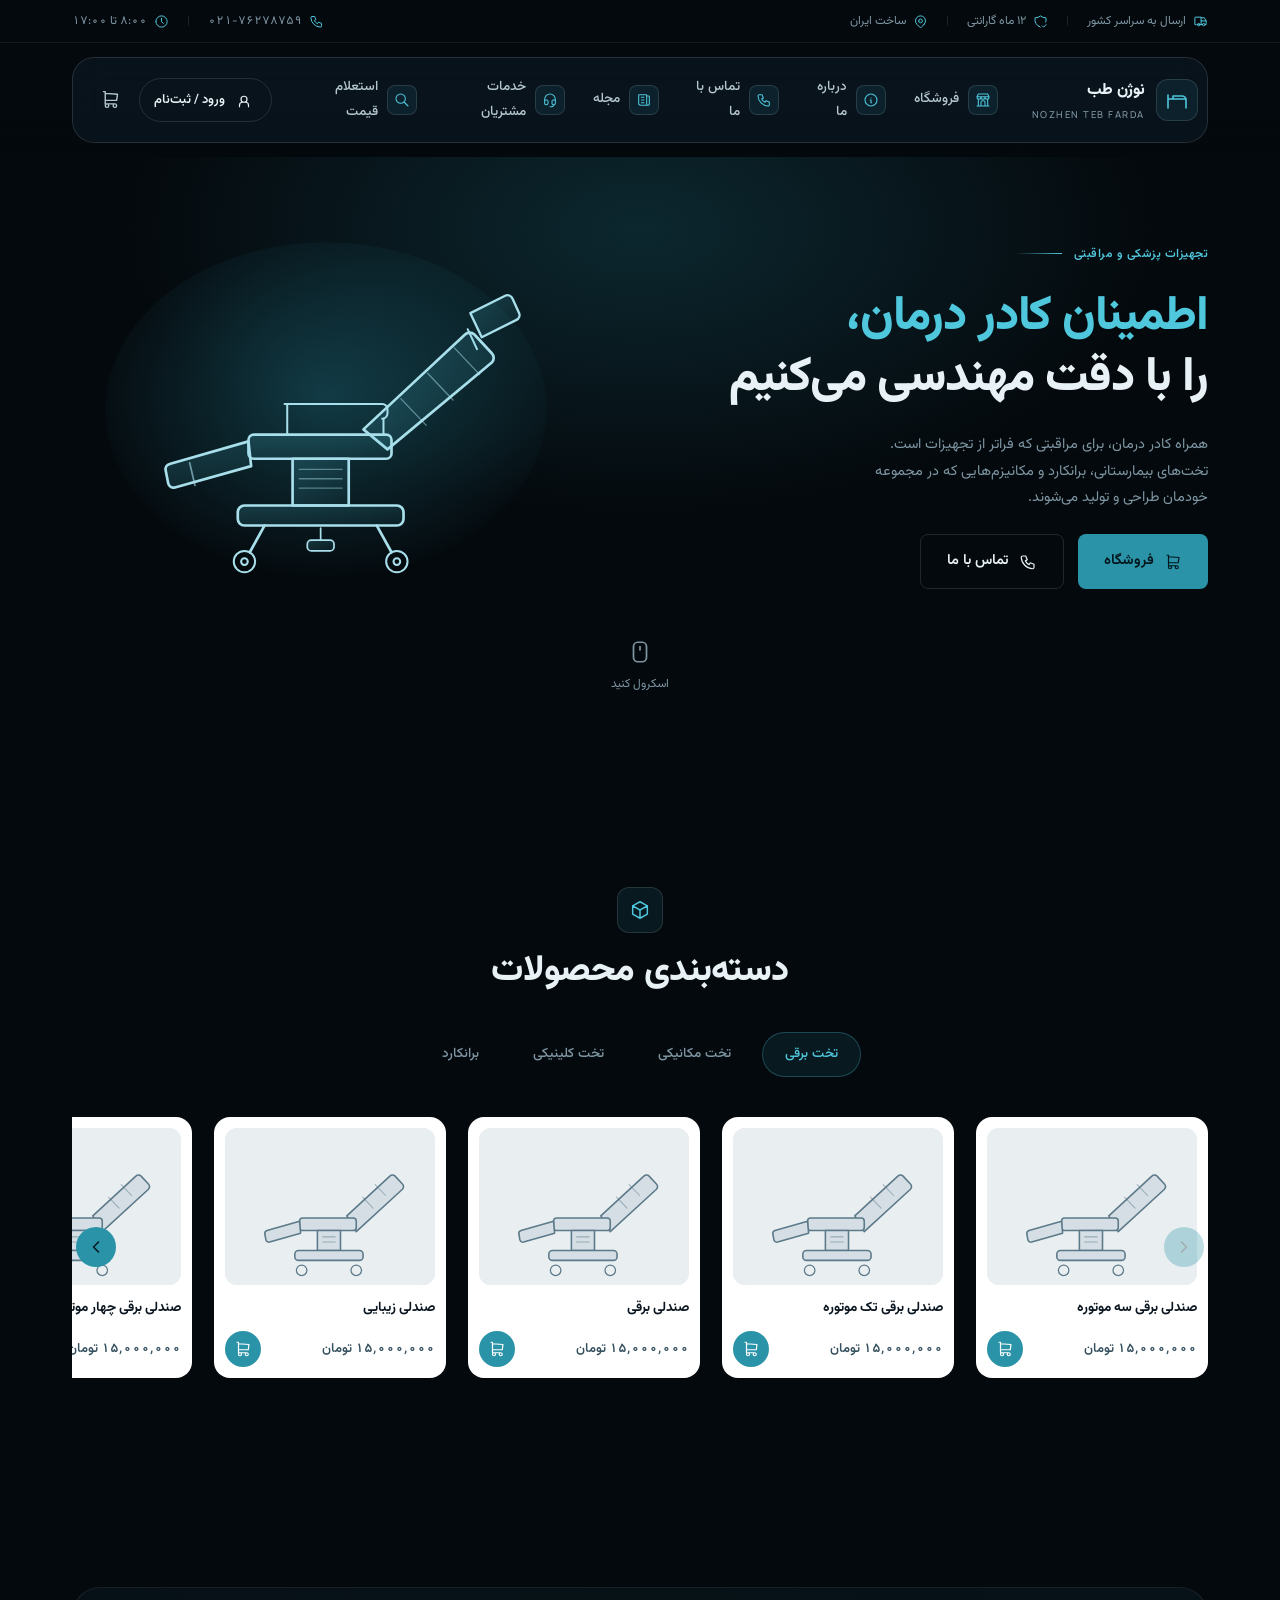
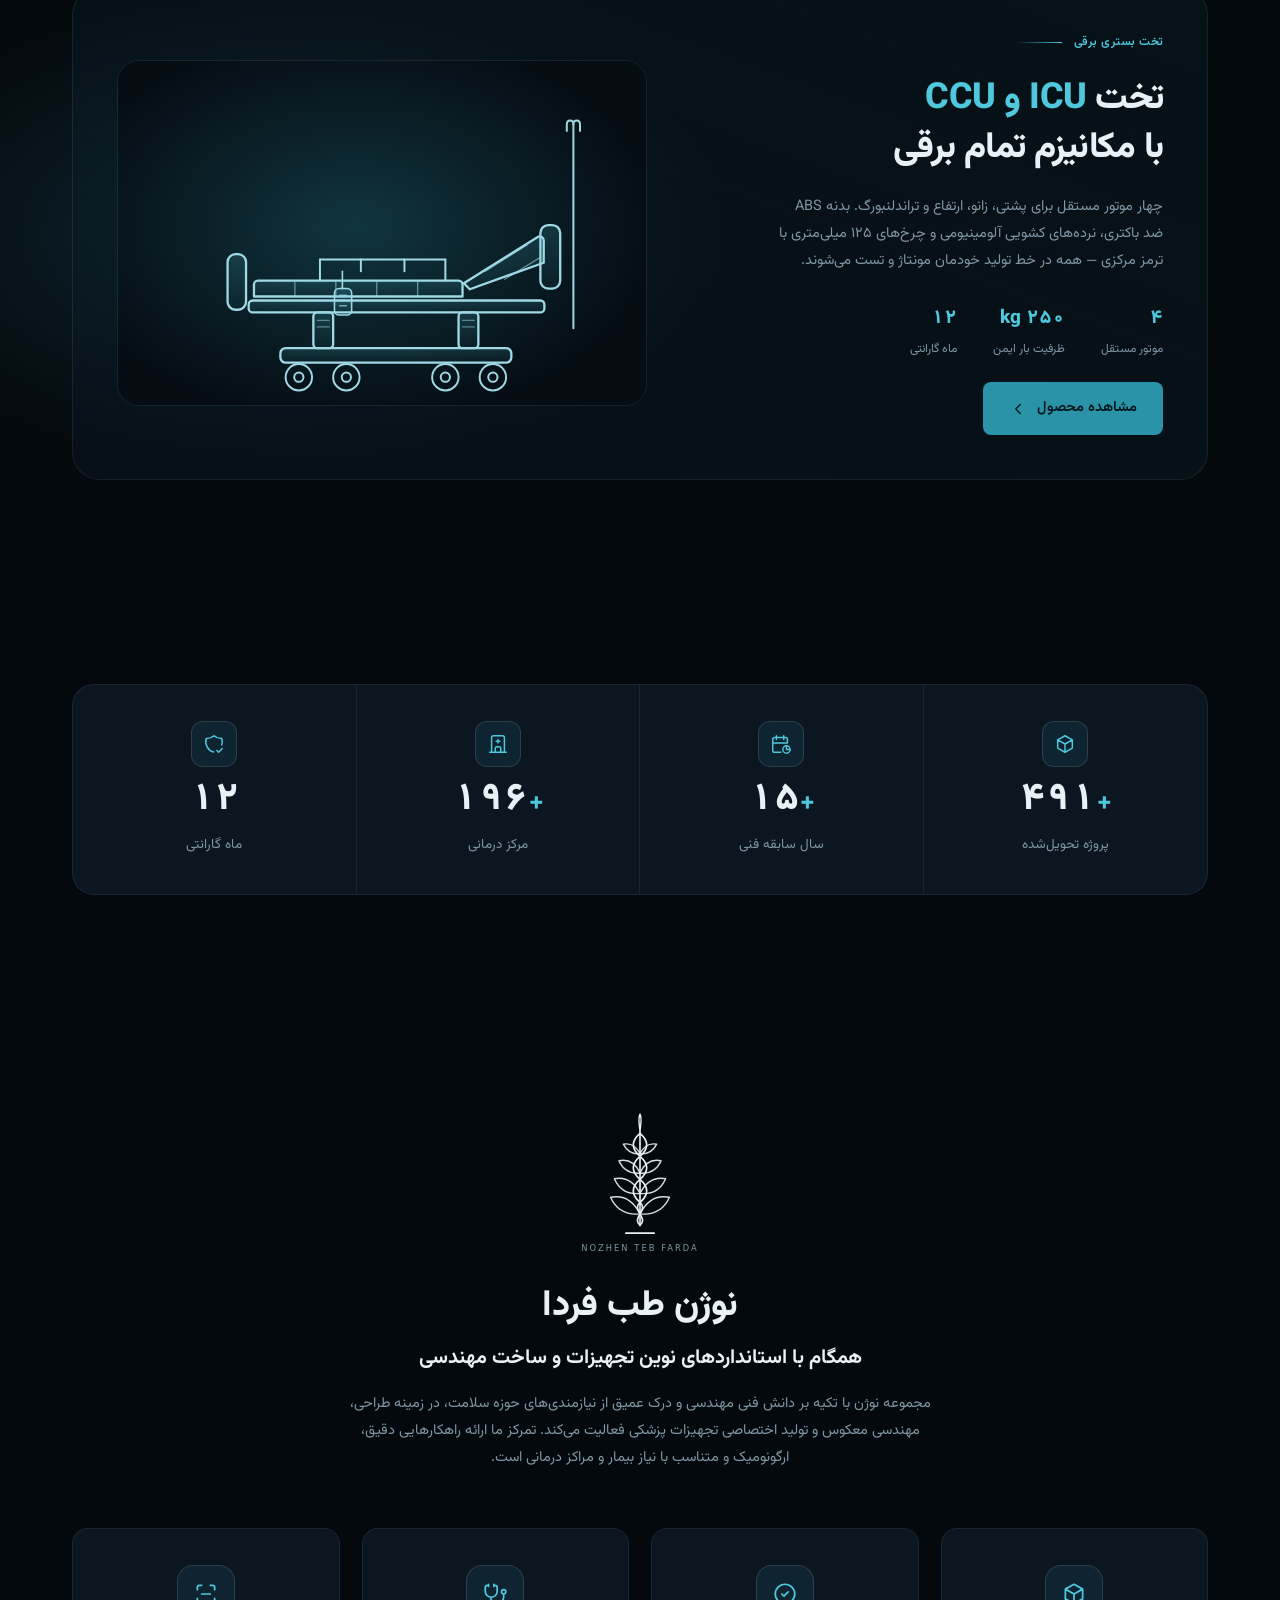
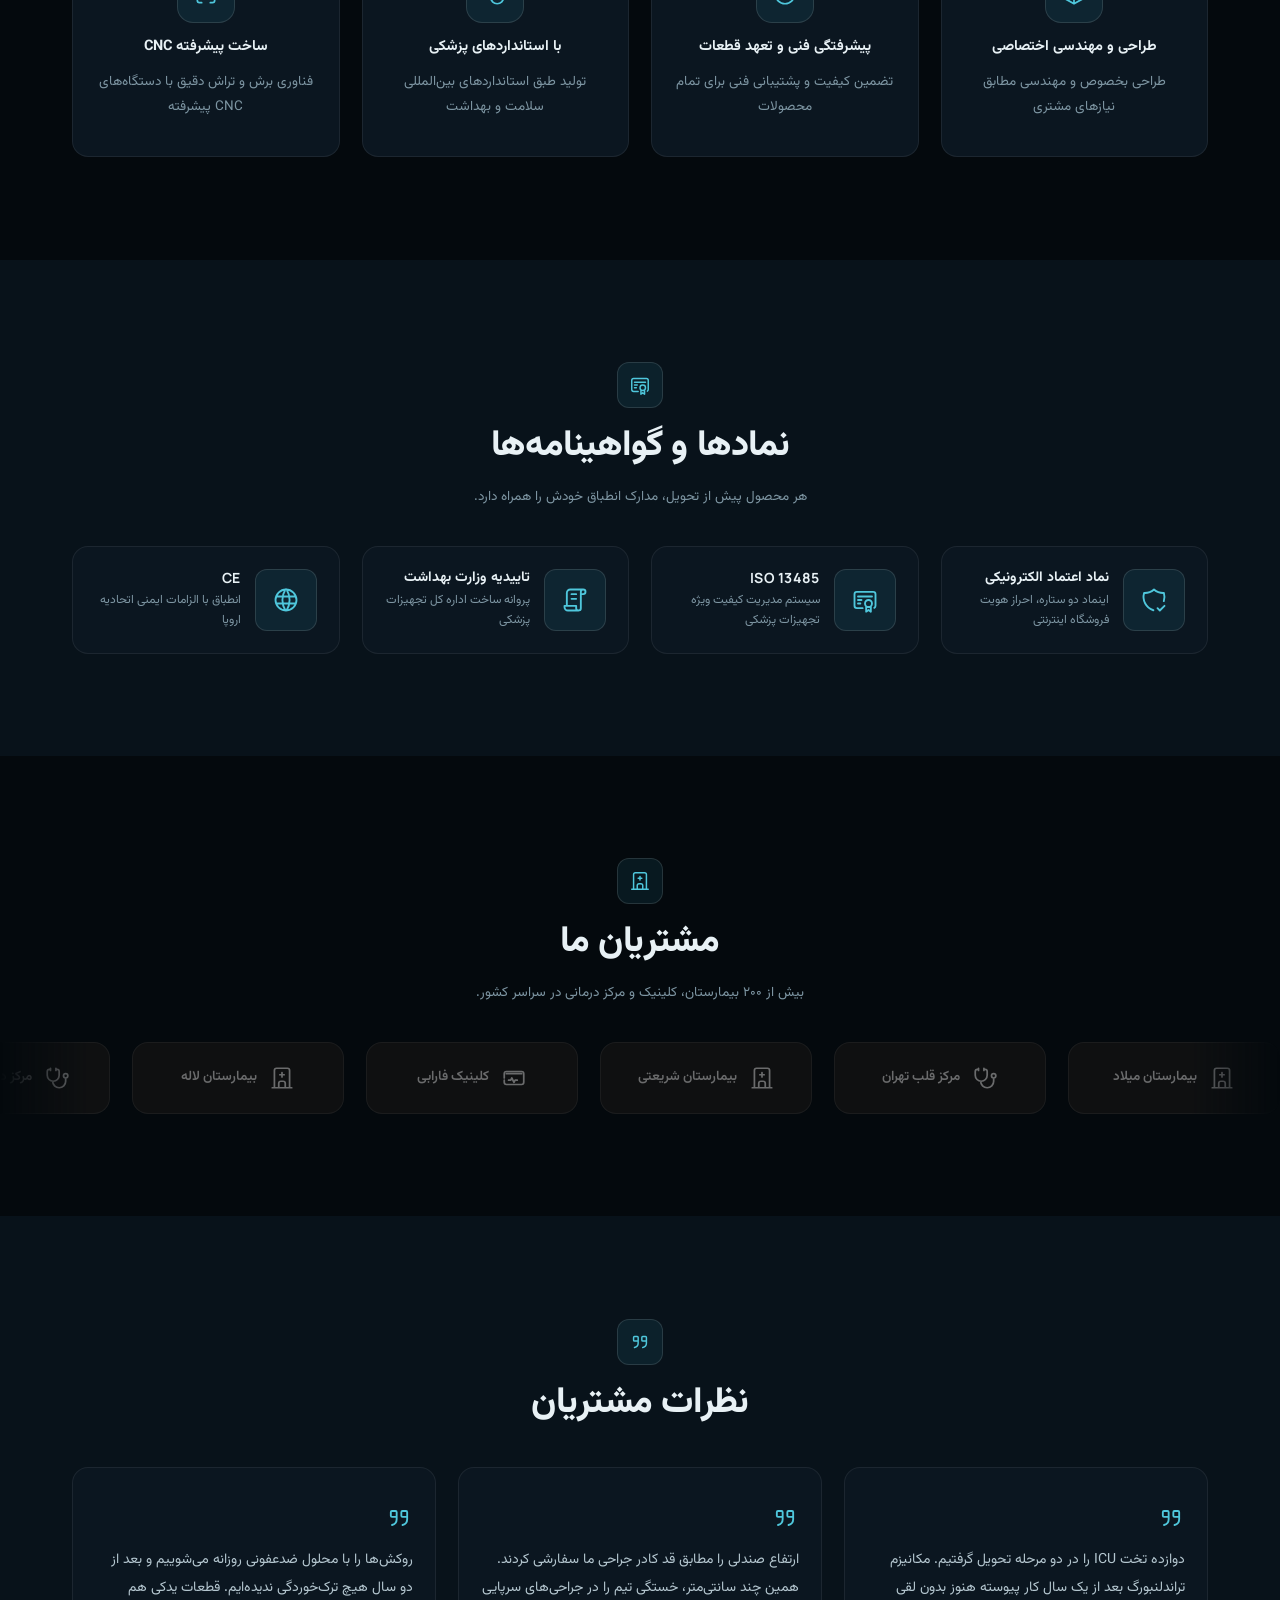
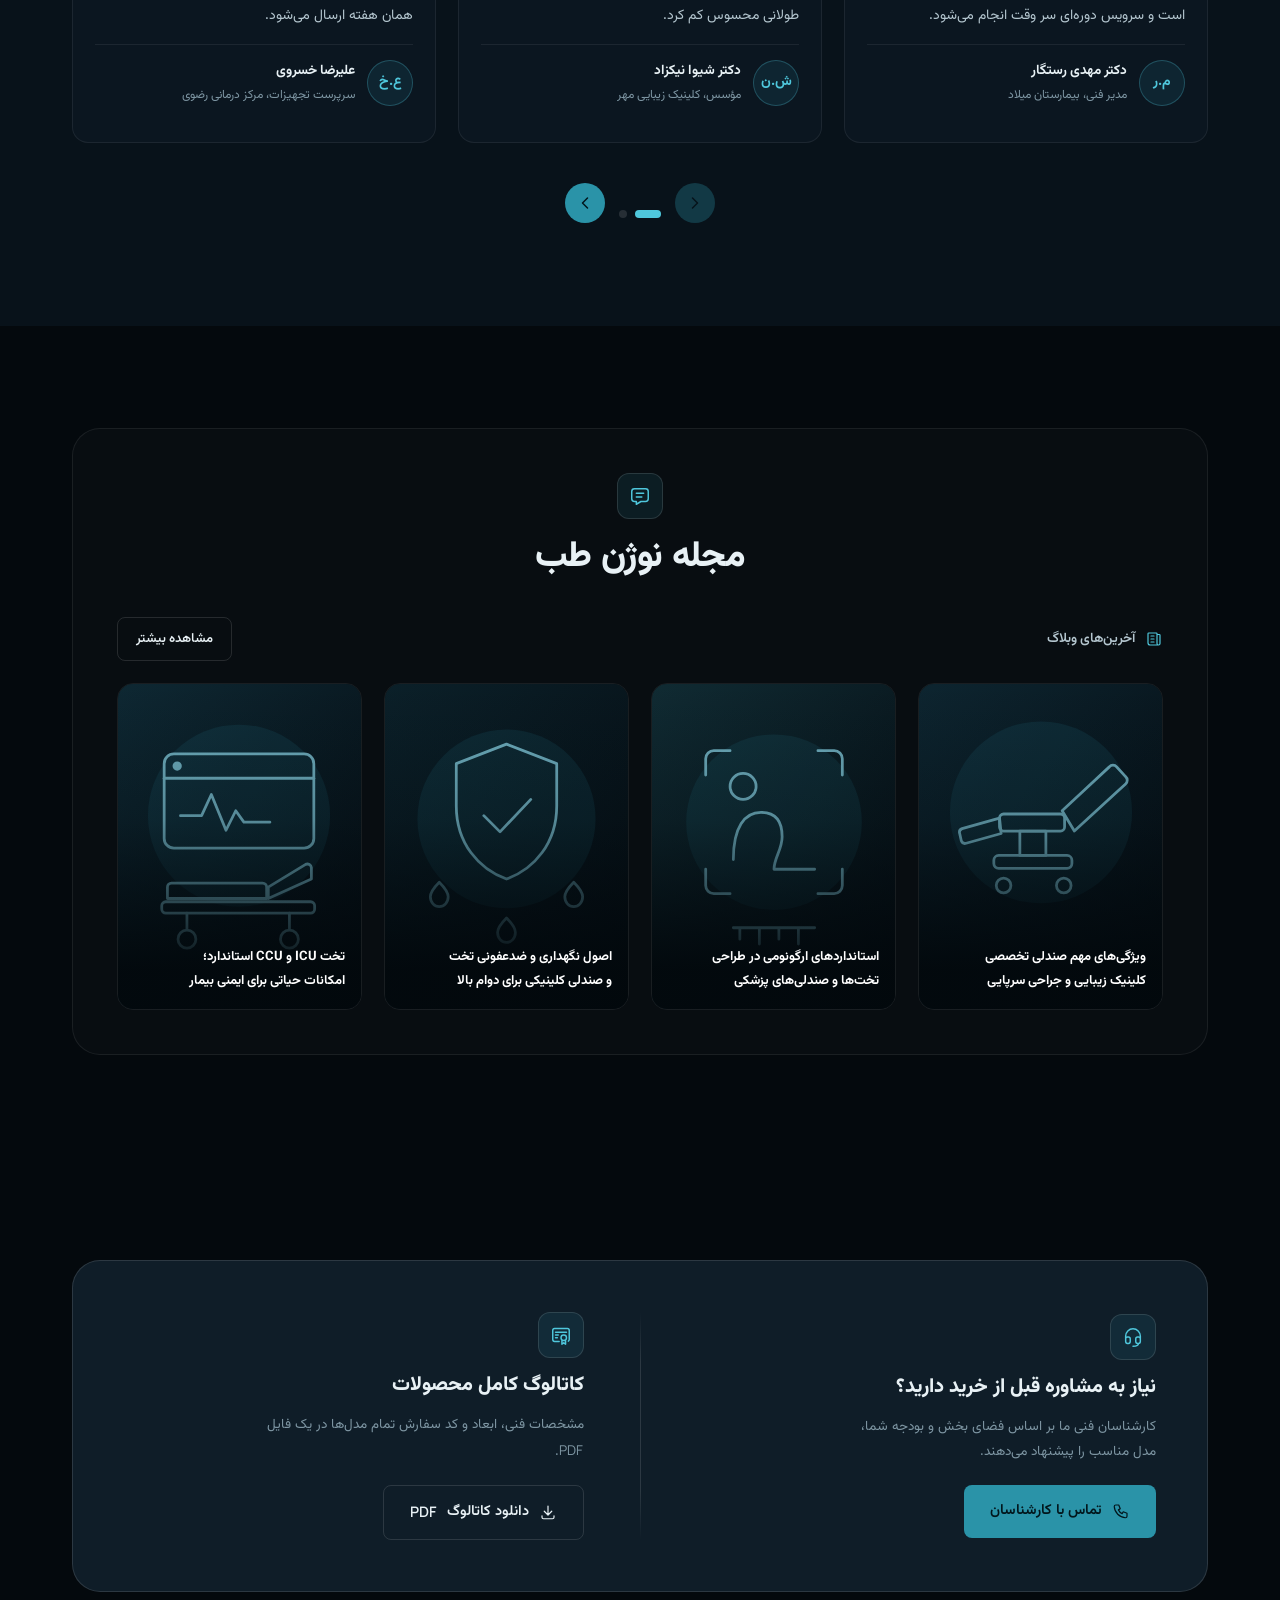
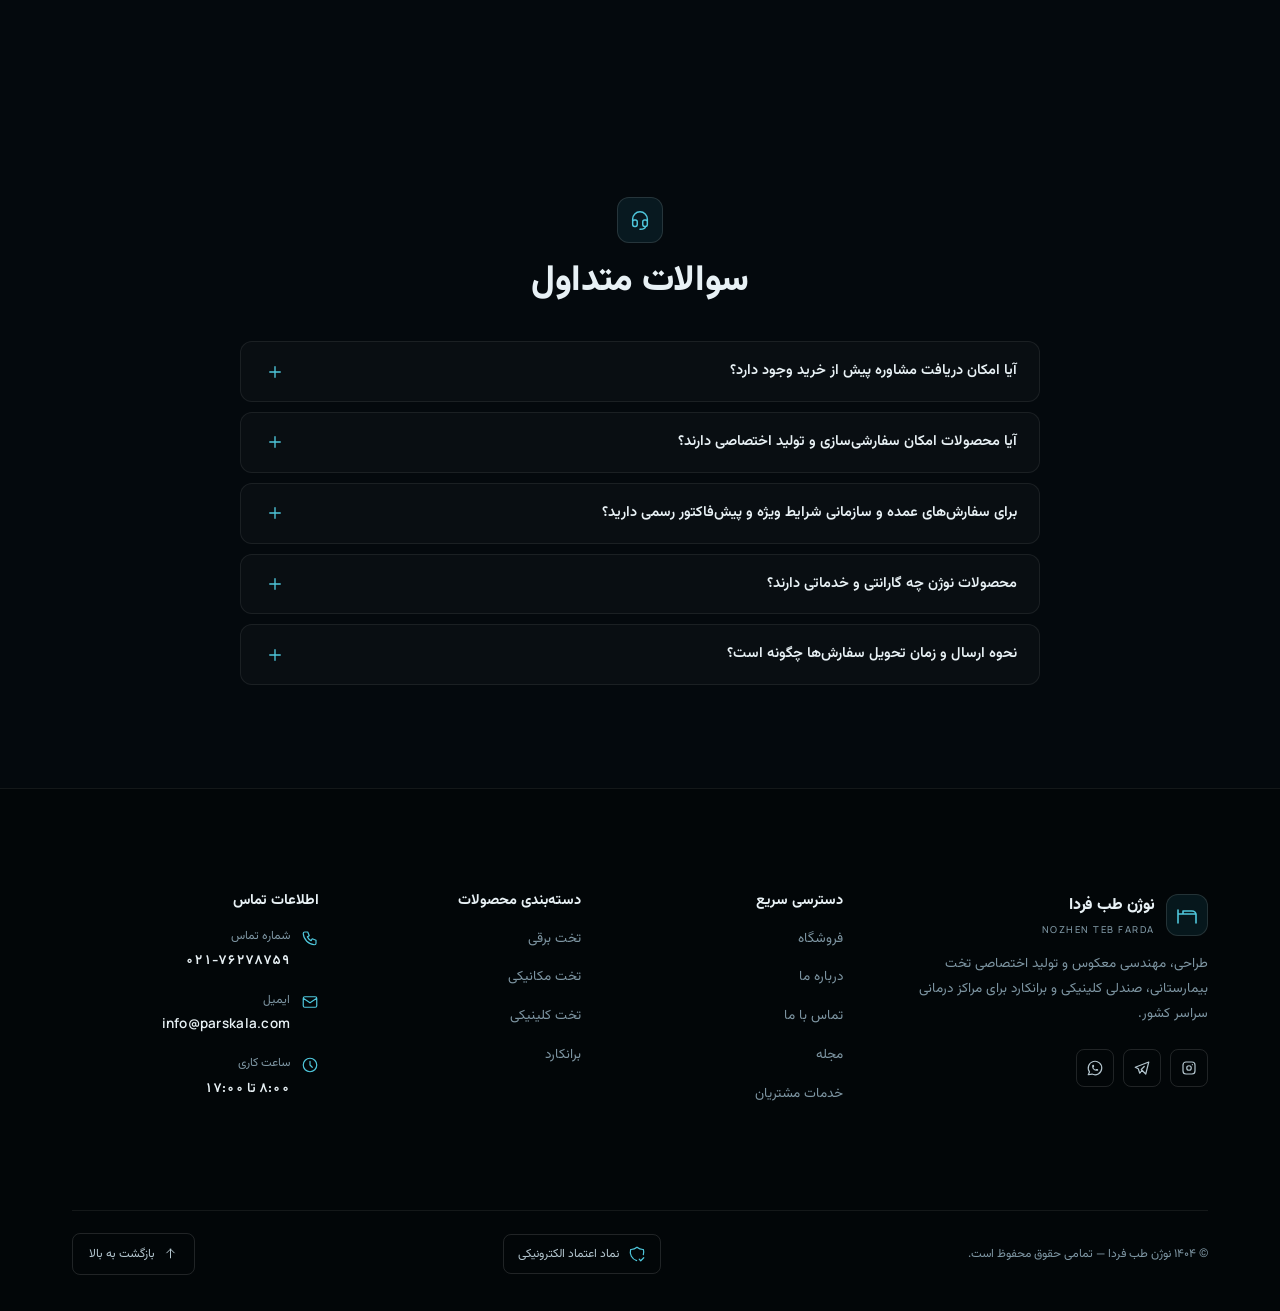
<file: site/index.html>
<!DOCTYPE html>
<html lang="fa" dir="rtl">
<head>
<meta charset="utf-8">
<meta name="viewport" content="width=device-width, initial-scale=1">
<title>نوژن طب فردا</title>
<meta name="description" content="طراحی و تولید اختصاصی تخت بیمارستانی، صندلی کلینیکی و برانکارد با استانداردهای مهندسی روز.">
<link rel="preconnect" href="https://fonts.googleapis.com">
<link rel="preconnect" href="https://fonts.gstatic.com" crossorigin>
<link rel="stylesheet" href="https://fonts.googleapis.com/css2?family=Vazirmatn:wght@400;500;600;700;800&family=Manrope:wght@500;700&display=swap">
<link rel="stylesheet" href="assets/css/tokens.css">
<link rel="stylesheet" href="assets/css/base.css">
<link rel="stylesheet" href="assets/css/components.css">
<link rel="stylesheet" href="assets/css/sections.css">
</head>
<body>

<!-- ======================================================================
     اسپرایت آیکون‌ها — سبک Tabler outline
     برای افزودن آیکون جدید، یک <symbol> با شناسه i-* اینجا اضافه کنید.
     ====================================================================== -->
<svg width="0" height="0" style="position:absolute" aria-hidden="true" focusable="false">
  <defs>
    <g id="ico" fill="none" stroke="currentColor" stroke-width="1.6" stroke-linecap="round" stroke-linejoin="round"></g>
  </defs>
  <symbol id="i-cart" viewBox="0 0 24 24" fill="none" stroke="currentColor" stroke-width="1.6" stroke-linecap="round" stroke-linejoin="round"><path d="M6 19a2 2 0 1 0 4 0a2 2 0 0 0-4 0M15 19a2 2 0 1 0 4 0a2 2 0 0 0-4 0M17 17H6V3H4M6 5l14 1l-1 7H6"/></symbol>
  <symbol id="i-phone" viewBox="0 0 24 24" fill="none" stroke="currentColor" stroke-width="1.6" stroke-linecap="round" stroke-linejoin="round"><path d="M5 4h4l2 5l-2.5 1.5a11 11 0 0 0 5 5L15 13l5 2v4a2 2 0 0 1-2 2A16 16 0 0 1 3 6a2 2 0 0 1 2-2"/></symbol>
  <symbol id="i-mail" viewBox="0 0 24 24" fill="none" stroke="currentColor" stroke-width="1.6" stroke-linecap="round" stroke-linejoin="round"><path d="M3 7a2 2 0 0 1 2-2h14a2 2 0 0 1 2 2v10a2 2 0 0 1-2 2H5a2 2 0 0 1-2-2zM3 7l9 6l9-6"/></symbol>
  <symbol id="i-clock" viewBox="0 0 24 24" fill="none" stroke="currentColor" stroke-width="1.6" stroke-linecap="round" stroke-linejoin="round"><path d="M3 12a9 9 0 1 0 18 0a9 9 0 0 0-18 0M12 7v5l3 3"/></symbol>
  <symbol id="i-truck" viewBox="0 0 24 24" fill="none" stroke="currentColor" stroke-width="1.6" stroke-linecap="round" stroke-linejoin="round"><path d="M7 17a2 2 0 1 0 4 0a2 2 0 0 0-4 0M15 17a2 2 0 1 0 4 0a2 2 0 0 0-4 0M5 17H3V6a1 1 0 0 1 1-1h9v12m-4 0h6m4 0h2v-6h-8m0-5h5l3 5"/></symbol>
  <symbol id="i-shield" viewBox="0 0 24 24" fill="none" stroke="currentColor" stroke-width="1.6" stroke-linecap="round" stroke-linejoin="round"><path d="M11.5 20.8A12 12 0 0 1 3.5 6A12 12 0 0 0 12 3a12 12 0 0 0 8.5 3a12 12 0 0 1-.1 7M15 19l2 2l4-4"/></symbol>
  <symbol id="i-pin" viewBox="0 0 24 24" fill="none" stroke="currentColor" stroke-width="1.6" stroke-linecap="round" stroke-linejoin="round"><path d="M9 11a3 3 0 1 0 6 0a3 3 0 0 0-6 0M17.7 16.7l-4.3 4.2a2 2 0 0 1-2.8 0l-4.2-4.2a8 8 0 1 1 11.3 0z"/></symbol>
  <symbol id="i-box" viewBox="0 0 24 24" fill="none" stroke="currentColor" stroke-width="1.6" stroke-linecap="round" stroke-linejoin="round"><path d="M12 3l8 4.5v9L12 21l-8-4.5v-9zM12 12l8-4.5M12 12v9M12 12L4 7.5"/></symbol>
  <symbol id="i-store" viewBox="0 0 24 24" fill="none" stroke="currentColor" stroke-width="1.6" stroke-linecap="round" stroke-linejoin="round"><path d="M3 21h18M3 7v1a3 3 0 0 0 6 0V7m0 1a3 3 0 0 0 6 0V7m0 1a3 3 0 0 0 6 0V7H3l2-4h14l2 4M5 21V11M19 21V11M9 21v-6a2 2 0 0 1 2-2h2a2 2 0 0 1 2 2v6"/></symbol>
  <symbol id="i-info" viewBox="0 0 24 24" fill="none" stroke="currentColor" stroke-width="1.6" stroke-linecap="round" stroke-linejoin="round"><path d="M3 12a9 9 0 1 0 18 0a9 9 0 0 0-18 0M12 9h.01M11 12h1v4h1"/></symbol>
  <symbol id="i-news" viewBox="0 0 24 24" fill="none" stroke="currentColor" stroke-width="1.6" stroke-linecap="round" stroke-linejoin="round"><path d="M16 6h3a1 1 0 0 1 1 1v11a2 2 0 0 1-4 0V5a1 1 0 0 0-1-1H5a1 1 0 0 0-1 1v12a3 3 0 0 0 3 3h11M8 8h4M8 12h4M8 16h4"/></symbol>
  <symbol id="i-headset" viewBox="0 0 24 24" fill="none" stroke="currentColor" stroke-width="1.6" stroke-linecap="round" stroke-linejoin="round"><path d="M4 14v-3a8 8 0 1 1 16 0v3M18 19c0 1.7-2.7 3-6 3M4 14a2 2 0 0 1 2-2h1a2 2 0 0 1 2 2v3a2 2 0 0 1-2 2H6a2 2 0 0 1-2-2zM15 14a2 2 0 0 1 2-2h1a2 2 0 0 1 2 2v3a2 2 0 0 1-2 2h-1a2 2 0 0 1-2-2z"/></symbol>
  <symbol id="i-search" viewBox="0 0 24 24" fill="none" stroke="currentColor" stroke-width="1.6" stroke-linecap="round" stroke-linejoin="round"><path d="M3 10a7 7 0 1 0 14 0a7 7 0 0 0-14 0M21 21l-6-6"/></symbol>
  <symbol id="i-user" viewBox="0 0 24 24" fill="none" stroke="currentColor" stroke-width="1.6" stroke-linecap="round" stroke-linejoin="round"><path d="M12 7a4 4 0 1 0 0 8a4 4 0 0 0 0-8M6 21v-2a4 4 0 0 1 4-4h4a4 4 0 0 1 4 4v2"/></symbol>
  <symbol id="i-menu" viewBox="0 0 24 24" fill="none" stroke="currentColor" stroke-width="1.6" stroke-linecap="round" stroke-linejoin="round"><path d="M4 6h16M4 12h16M4 18h16"/></symbol>
  <symbol id="i-chev-r" viewBox="0 0 24 24" fill="none" stroke="currentColor" stroke-width="1.8" stroke-linecap="round" stroke-linejoin="round"><path d="M9 6l6 6l-6 6"/></symbol>
  <symbol id="i-chev-l" viewBox="0 0 24 24" fill="none" stroke="currentColor" stroke-width="1.8" stroke-linecap="round" stroke-linejoin="round"><path d="M15 6l-6 6l6 6"/></symbol>
  <symbol id="i-mouse" viewBox="0 0 24 24" fill="none" stroke="currentColor" stroke-width="1.6" stroke-linecap="round" stroke-linejoin="round"><path d="M6 7a4 4 0 0 1 4-4h4a4 4 0 0 1 4 4v10a4 4 0 0 1-4 4h-4a4 4 0 0 1-4-4zM12 7v3"/></symbol>
  <symbol id="i-calendar" viewBox="0 0 24 24" fill="none" stroke="currentColor" stroke-width="1.6" stroke-linecap="round" stroke-linejoin="round"><path d="M11.8 21H5a2 2 0 0 1-2-2V7a2 2 0 0 1 2-2h12a2 2 0 0 1 2 2v4M18 14v4h4M14 18a4 4 0 1 0 8 0a4 4 0 0 0-8 0M15 3v4M7 3v4M3 11h16"/></symbol>
  <symbol id="i-hospital" viewBox="0 0 24 24" fill="none" stroke="currentColor" stroke-width="1.6" stroke-linecap="round" stroke-linejoin="round"><path d="M3 21h18M5 21V5a2 2 0 0 1 2-2h10a2 2 0 0 1 2 2v16M9 21v-4a2 2 0 0 1 2-2h2a2 2 0 0 1 2 2v4M10 9h4M12 7v4"/></symbol>
  <symbol id="i-certificate" viewBox="0 0 24 24" fill="none" stroke="currentColor" stroke-width="1.6" stroke-linecap="round" stroke-linejoin="round"><path d="M12 15a3 3 0 1 0 6 0a3 3 0 0 0-6 0M13 17.5V22l2-1.5l2 1.5v-4.5M10 19H5a2 2 0 0 1-2-2V7a2 2 0 0 1 2-2h14a2 2 0 0 1 2 2v10a2 2 0 0 1-1 1.7M6 9h12M6 12h3M6 15h2"/></symbol>
  <symbol id="i-world" viewBox="0 0 24 24" fill="none" stroke="currentColor" stroke-width="1.6" stroke-linecap="round" stroke-linejoin="round"><path d="M3 12a9 9 0 1 0 18 0a9 9 0 0 0-18 0M3.6 9h16.8M3.6 15h16.8M11.5 3a17 17 0 0 0 0 18M12.5 3a17 17 0 0 1 0 18"/></symbol>
  <symbol id="i-license" viewBox="0 0 24 24" fill="none" stroke="currentColor" stroke-width="1.6" stroke-linecap="round" stroke-linejoin="round"><path d="M15 21H6a3 3 0 0 1-3-3v-1h10v2a2 2 0 0 0 4 0V5a2 2 0 1 1 2 2h-2m2-4H8a3 3 0 0 0-3 3v11M9 7h4M9 11h4"/></symbol>
  <symbol id="i-stethoscope" viewBox="0 0 24 24" fill="none" stroke="currentColor" stroke-width="1.6" stroke-linecap="round" stroke-linejoin="round"><path d="M6 4H5a2 2 0 0 0-2 2v3.5a5.5 5.5 0 0 0 11 0V6a2 2 0 0 0-2-2h-1M8 15a6 6 0 1 0 12 0v-3M11 3v2M6 3v2M18 10a2 2 0 1 0 4 0a2 2 0 0 0-4 0"/></symbol>
  <symbol id="i-quote" viewBox="0 0 24 24" fill="none" stroke="currentColor" stroke-width="1.6" stroke-linecap="round" stroke-linejoin="round"><path d="M10 11H6a1 1 0 0 1-1-1V7a1 1 0 0 1 1-1h3a1 1 0 0 1 1 1v6c0 2.7-1.3 4.3-4 5M19 11h-4a1 1 0 0 1-1-1V7a1 1 0 0 1 1-1h3a1 1 0 0 1 1 1v6c0 2.7-1.3 4.3-4 5"/></symbol>
  <symbol id="i-download" viewBox="0 0 24 24" fill="none" stroke="currentColor" stroke-width="1.6" stroke-linecap="round" stroke-linejoin="round"><path d="M4 17v2a2 2 0 0 0 2 2h12a2 2 0 0 0 2-2v-2M7 11l5 5l5-5M12 4v12"/></symbol>
  <symbol id="i-message" viewBox="0 0 24 24" fill="none" stroke="currentColor" stroke-width="1.6" stroke-linecap="round" stroke-linejoin="round"><path d="M8 9h8M8 13h6M18 4a3 3 0 0 1 3 3v8a3 3 0 0 1-3 3h-5l-5 3v-3H6a3 3 0 0 1-3-3V7a3 3 0 0 1 3-3z"/></symbol>
  <symbol id="i-plus" viewBox="0 0 24 24" fill="none" stroke="currentColor" stroke-width="1.8" stroke-linecap="round" stroke-linejoin="round"><path d="M12 5v14M5 12h14"/></symbol>
  <symbol id="i-arrow-up" viewBox="0 0 24 24" fill="none" stroke="currentColor" stroke-width="1.6" stroke-linecap="round" stroke-linejoin="round"><path d="M12 5v14M18 11l-6-6M6 11l6-6"/></symbol>
  <symbol id="i-instagram" viewBox="0 0 24 24" fill="none" stroke="currentColor" stroke-width="1.6" stroke-linecap="round" stroke-linejoin="round"><path d="M4 8a4 4 0 0 1 4-4h8a4 4 0 0 1 4 4v8a4 4 0 0 1-4 4H8a4 4 0 0 1-4-4zM9 12a3 3 0 1 0 6 0a3 3 0 0 0-6 0M16.5 7.5v.01"/></symbol>
  <symbol id="i-telegram" viewBox="0 0 24 24" fill="none" stroke="currentColor" stroke-width="1.6" stroke-linecap="round" stroke-linejoin="round"><path d="M15 10l-4 4l6 6l4-16l-18 7l4 2l2 6l3-4"/></symbol>
  <symbol id="i-whatsapp" viewBox="0 0 24 24" fill="none" stroke="currentColor" stroke-width="1.6" stroke-linecap="round" stroke-linejoin="round"><path d="M3 21l1.65-3.8a9 9 0 1 1 3.4 2.9zM9 10a.5.5 0 0 0 1 0V9a.5.5 0 0 0-1 0v1a5 5 0 0 0 5 5h1a.5.5 0 0 0 0-1h-1a.5.5 0 0 0 0 1"/></symbol>
  <symbol id="i-tools" viewBox="0 0 24 24" fill="none" stroke="currentColor" stroke-width="1.6" stroke-linecap="round" stroke-linejoin="round"><path d="M3 21h4l13-13a1.5 1.5 0 0 0-4-4L3 17zM14.5 5.5l4 4M12 8L7 3L3 7l5 5M16 12l5 5l-4 4l-5-5"/></symbol>
  <symbol id="i-scan" viewBox="0 0 24 24" fill="none" stroke="currentColor" stroke-width="1.6" stroke-linecap="round" stroke-linejoin="round"><path d="M4 8V6a2 2 0 0 1 2-2h2M4 16v2a2 2 0 0 0 2 2h2M16 4h2a2 2 0 0 1 2 2v2M16 20h2a2 2 0 0 0 2-2v-2M8 12h8"/></symbol>
  <symbol id="i-monitor" viewBox="0 0 24 24" fill="none" stroke="currentColor" stroke-width="1.6" stroke-linecap="round" stroke-linejoin="round"><path d="M19 8H5M3 12V8a2 2 0 0 1 2-2h14a2 2 0 0 1 2 2v8a2 2 0 0 1-2 2H5a2 2 0 0 1-2-2v-2M7 14h2l1-2l2 4l1-2h2"/></symbol>
  <symbol id="i-check" viewBox="0 0 24 24" fill="none" stroke="currentColor" stroke-width="1.6" stroke-linecap="round" stroke-linejoin="round"><path d="M3 12a9 9 0 1 0 18 0a9 9 0 0 0-18 0M9 12l2 2l4-4"/></symbol>
  <symbol id="i-bed" viewBox="0 0 24 24" fill="none" stroke="currentColor" stroke-width="1.6" stroke-linecap="round" stroke-linejoin="round"><path d="M3 7v11M3 11h18v7M8 11V8h9a4 4 0 0 1 4 4M21 18v2M3 18v2"/></symbol>
</svg>

<!-- ======================================================================
     ۱. هدر
     ====================================================================== -->
<div class="topbar">
  <div class="wrap topbar__in">
    <div class="topbar__group">
      <span class="topbar__item"><svg><use href="#i-truck"></use></svg> ارسال به سراسر کشور</span>
      <span class="topbar__sep">|</span>
      <span class="topbar__item"><svg><use href="#i-shield"></use></svg> ۱۲ ماه گارانتی</span>
      <span class="topbar__sep">|</span>
      <span class="topbar__item"><svg><use href="#i-pin"></use></svg> ساخت ایران</span>
    </div>
    <div class="topbar__group topbar__group--meta">
      <a class="topbar__item" href="tel:+982176278759"><svg><use href="#i-phone"></use></svg> <span class="tnum">۰۲۱-۷۶۲۷۸۷۵۹</span></a>
      <span class="topbar__sep">|</span>
      <span class="topbar__item"><svg><use href="#i-clock"></use></svg> <span class="tnum">۸:۰۰ تا ۱۷:۰۰</span></span>
    </div>
  </div>
</div>

<header class="navwrap">
  <div class="wrap">
    <nav class="nav" aria-label="ناوبری اصلی">
      <a class="brand" href="#top">
        <span class="brand__mark"><svg><use href="#i-bed"></use></svg></span>
        <span>
          <span class="brand__name">نوژن طب</span>
          <span class="brand__tag lat">NOZHEN TEB FARDA</span>
        </span>
      </a>

      <ul class="nav__links">
        <li><a class="nav__link" href="#products"><span class="ichip ichip--sm"><svg><use href="#i-store"></use></svg></span> فروشگاه</a></li>
        <li><a class="nav__link" href="#about"><span class="ichip ichip--sm"><svg><use href="#i-info"></use></svg></span> درباره ما</a></li>
        <li><a class="nav__link" href="#contact"><span class="ichip ichip--sm"><svg><use href="#i-phone"></use></svg></span> تماس با ما</a></li>
        <li><a class="nav__link" href="#magazine"><span class="ichip ichip--sm"><svg><use href="#i-news"></use></svg></span> مجله</a></li>
        <li><a class="nav__link" href="#faq"><span class="ichip ichip--sm"><svg><use href="#i-headset"></use></svg></span> خدمات مشتریان</a></li>
        <li><a class="nav__link" href="#consult"><span class="ichip ichip--sm"><svg><use href="#i-search"></use></svg></span> استعلام قیمت</a></li>
      </ul>

      <div class="nav__actions">
        <a class="btn btn--ghost btn--sm nav__account" href="#contact"><svg><use href="#i-user"></use></svg> ورود / ثبت‌نام</a>
        <a class="nav__cart" href="#products" aria-label="سبد خرید"><svg><use href="#i-cart"></use></svg></a>
        <button class="nav__burger" type="button" data-burger aria-expanded="false" aria-controls="mobile-menu" aria-label="منو">
          <svg><use href="#i-menu"></use></svg>
        </button>
      </div>
    </nav>

    <div class="mobmenu" id="mobile-menu" data-open="false">
      <a href="#products"><span class="ichip ichip--sm"><svg><use href="#i-store"></use></svg></span> فروشگاه</a>
      <a href="#about"><span class="ichip ichip--sm"><svg><use href="#i-info"></use></svg></span> درباره ما</a>
      <a href="#contact"><span class="ichip ichip--sm"><svg><use href="#i-phone"></use></svg></span> تماس با ما</a>
      <a href="#magazine"><span class="ichip ichip--sm"><svg><use href="#i-news"></use></svg></span> مجله</a>
      <a href="#faq"><span class="ichip ichip--sm"><svg><use href="#i-headset"></use></svg></span> خدمات مشتریان</a>
      <a href="#consult"><span class="ichip ichip--sm"><svg><use href="#i-search"></use></svg></span> استعلام قیمت</a>
    </div>
  </div>
</header>

<main id="top">

  <!-- ====================================================================
       ۲. هیرو
       ==================================================================== -->
  <section class="hero">
    <div class="wrap hero__in">
      <div class="hero__copy">
        <span class="eyebrow">تجهیزات پزشکی و مراقبتی</span>
        <h1 class="hero__title">
          <span class="accent">اطمینان کادر درمان،</span>
          <span>را با دقت مهندسی می‌کنیم</span>
        </h1>
        <p class="hero__text">
          همراه کادر درمان، برای مراقبتی که فراتر از تجهیزات است. تخت‌های بیمارستانی،
          برانکارد و مکانیزم‌هایی که در مجموعه خودمان طراحی و تولید می‌شوند.
        </p>
        <div class="hero__cta">
          <a class="btn btn--primary" href="#products"><svg><use href="#i-cart"></use></svg> فروشگاه</a>
          <a class="btn btn--ghost" href="#contact"><svg><use href="#i-phone"></use></svg> تماس با ما</a>
        </div>
      </div>
      <div class="hero__media">
        <img src="assets/img/hero-chair.svg" alt="صندلی برقی کلینیک نوژن طب فردا" width="760" height="560">
      </div>
    </div>

    <div class="scrollcue">
      <span class="scrollcue__dot"><svg><use href="#i-mouse"></use></svg></span>
      اسکرول کنید
    </div>
  </section>

  <!-- ====================================================================
       ۳. دسته‌بندی محصولات
       ==================================================================== -->
  <section class="section" id="products">
    <div class="wrap">
      <div class="shead">
        <span class="ichip"><svg><use href="#i-box"></use></svg></span>
        <h2 class="shead__title">دسته‌بندی محصولات</h2>
      </div>

      <div class="tabs" role="tablist" aria-label="دسته‌بندی">
        <button class="tab" type="button" role="tab" aria-selected="true">تخت برقی</button>
        <button class="tab" type="button" role="tab" aria-selected="false">تخت مکانیکی</button>
        <button class="tab" type="button" role="tab" aria-selected="false">تخت کلینیکی</button>
        <button class="tab" type="button" role="tab" aria-selected="false">برانکارد</button>
      </div>

      <div class="carousel" data-slider>
        <button class="navbtn carousel__nav carousel__nav--prev" type="button" data-dir="prev" aria-label="قبلی"><svg><use href="#i-chev-r"></use></svg></button>
        <button class="navbtn carousel__nav carousel__nav--next" type="button" data-dir="next" aria-label="بعدی"><svg><use href="#i-chev-l"></use></svg></button>

        <div class="rail" data-rail>
          <article class="pcard">
            <img class="pcard__img" src="assets/img/product-chair.svg" alt="صندلی برقی سه موتوره" width="400" height="300">
            <h3 class="pcard__name">صندلی برقی سه موتوره</h3>
            <div class="pcard__foot">
              <span class="pcard__price tnum">۱۵٬۰۰۰٬۰۰۰ تومان</span>
              <button class="pcard__buy" type="button" aria-label="افزودن صندلی برقی سه موتوره به سبد"><svg><use href="#i-cart"></use></svg></button>
            </div>
          </article>
          <article class="pcard">
            <img class="pcard__img" src="assets/img/product-chair.svg" alt="صندلی برقی تک موتوره" width="400" height="300">
            <h3 class="pcard__name">صندلی برقی تک موتوره</h3>
            <div class="pcard__foot">
              <span class="pcard__price tnum">۱۵٬۰۰۰٬۰۰۰ تومان</span>
              <button class="pcard__buy" type="button" aria-label="افزودن صندلی برقی تک موتوره به سبد"><svg><use href="#i-cart"></use></svg></button>
            </div>
          </article>
          <article class="pcard">
            <img class="pcard__img" src="assets/img/product-chair.svg" alt="صندلی برقی" width="400" height="300">
            <h3 class="pcard__name">صندلی برقی</h3>
            <div class="pcard__foot">
              <span class="pcard__price tnum">۱۵٬۰۰۰٬۰۰۰ تومان</span>
              <button class="pcard__buy" type="button" aria-label="افزودن صندلی برقی به سبد"><svg><use href="#i-cart"></use></svg></button>
            </div>
          </article>
          <article class="pcard">
            <img class="pcard__img" src="assets/img/product-chair.svg" alt="صندلی زیبایی" width="400" height="300">
            <h3 class="pcard__name">صندلی زیبایی</h3>
            <div class="pcard__foot">
              <span class="pcard__price tnum">۱۵٬۰۰۰٬۰۰۰ تومان</span>
              <button class="pcard__buy" type="button" aria-label="افزودن صندلی زیبایی به سبد"><svg><use href="#i-cart"></use></svg></button>
            </div>
          </article>
          <article class="pcard">
            <img class="pcard__img" src="assets/img/product-chair.svg" alt="صندلی برقی چهار موتوره" width="400" height="300">
            <h3 class="pcard__name">صندلی برقی چهار موتوره</h3>
            <div class="pcard__foot">
              <span class="pcard__price tnum">۱۵٬۰۰۰٬۰۰۰ تومان</span>
              <button class="pcard__buy" type="button" aria-label="افزودن صندلی برقی چهار موتوره به سبد"><svg><use href="#i-cart"></use></svg></button>
            </div>
          </article>
          <article class="pcard">
            <img class="pcard__img" src="assets/img/product-chair.svg" alt="تخت معاینه دو شکن" width="400" height="300">
            <h3 class="pcard__name">تخت معاینه دو شکن</h3>
            <div class="pcard__foot">
              <span class="pcard__price tnum">۹٬۸۰۰٬۰۰۰ تومان</span>
              <button class="pcard__buy" type="button" aria-label="افزودن تخت معاینه دو شکن به سبد"><svg><use href="#i-cart"></use></svg></button>
            </div>
          </article>
        </div>
      </div>
    </div>
  </section>

  <!-- ====================================================================
       ۴. بنر تصویر بزرگ تخت  [جدید]
       ==================================================================== -->
  <section class="section bedbanner">
    <div class="wrap">
      <div class="bedbanner__in">
        <div class="bedbanner__copy">
          <span class="eyebrow">تخت بستری برقی</span>
          <h2 class="bedbanner__title">
            تخت <span class="accent">ICU و CCU</span><br>
            با مکانیزم تمام برقی
          </h2>
          <p class="bedbanner__text">
            چهار موتور مستقل برای پشتی، زانو، ارتفاع و تراندلنبورگ. بدنه ABS ضد باکتری،
            نرده‌های کشویی آلومینیومی و چرخ‌های ۱۲۵ میلی‌متری با ترمز مرکزی — همه در
            خط تولید خودمان مونتاژ و تست می‌شوند.
          </p>

          <div class="bedbanner__specs">
            <div class="bedbanner__spec"><b class="tnum">۴</b><span>موتور مستقل</span></div>
            <div class="bedbanner__spec"><b class="tnum">۲۵۰ kg</b><span>ظرفیت بار ایمن</span></div>
            <div class="bedbanner__spec"><b class="tnum">۱۲</b><span>ماه گارانتی</span></div>
          </div>

          <div><a class="btn btn--primary" href="#products">مشاهده محصول <svg><use href="#i-chev-l"></use></svg></a></div>
        </div>

        <!-- برای جایگزینی: عکس تخت خودتان را با همین نام در assets/img بگذارید -->
        <div class="bedbanner__media">
          <img src="assets/img/hospital-bed.svg" alt="تخت بیمارستانی برقی نوژن طب فردا" width="800" height="520">
        </div>
      </div>
    </div>
  </section>

  <!-- ====================================================================
       ۵. آمار و اعداد کلیدی  [جدید]
       ==================================================================== -->
  <section class="section">
    <div class="wrap">
      <div class="stats">
        <div class="stat">
          <span class="ichip"><svg><use href="#i-box"></use></svg></span>
          <span class="stat__num tnum"><span class="plus">+</span><span data-count="500">۵۰۰</span></span>
          <span class="stat__label">پروژه تحویل‌شده</span>
        </div>
        <div class="stat">
          <span class="ichip"><svg><use href="#i-calendar"></use></svg></span>
          <span class="stat__num tnum"><span class="plus">+</span><span data-count="15">۱۵</span></span>
          <span class="stat__label">سال سابقه فنی</span>
        </div>
        <div class="stat">
          <span class="ichip"><svg><use href="#i-hospital"></use></svg></span>
          <span class="stat__num tnum"><span class="plus">+</span><span data-count="200">۲۰۰</span></span>
          <span class="stat__label">مرکز درمانی</span>
        </div>
        <div class="stat">
          <span class="ichip"><svg><use href="#i-shield"></use></svg></span>
          <span class="stat__num tnum"><span data-count="12">۱۲</span></span>
          <span class="stat__label">ماه گارانتی</span>
        </div>
      </div>
    </div>
  </section>

  <!-- ====================================================================
       ۶. معرفی شرکت
       ==================================================================== -->
  <section class="section about" id="about">
    <div class="wrap">
      <img class="about__logo" src="assets/img/emblem.svg" alt="نشان نوژن طب فردا" width="200" height="250">
      <h2 class="about__title">نوژن طب فردا</h2>
      <p class="about__lead">همگام با استانداردهای نوین تجهیزات و ساخت مهندسی</p>
      <p class="about__text">
        مجموعه نوژن با تکیه بر دانش فنی مهندسی و درک عمیق از نیازمندی‌های حوزه سلامت،
        در زمینه طراحی، مهندسی معکوس و تولید اختصاصی تجهیزات پزشکی فعالیت می‌کند.
        تمرکز ما ارائه راهکارهایی دقیق، ارگونومیک و متناسب با نیاز بیمار و مراکز درمانی است.
      </p>

      <div class="features">
        <article class="card card--hover feature">
          <span class="ichip ichip--lg"><svg><use href="#i-box"></use></svg></span>
          <h3>طراحی و مهندسی اختصاصی</h3>
          <p>طراحی بخصوص و مهندسی مطابق نیازهای مشتری</p>
        </article>
        <article class="card card--hover feature">
          <span class="ichip ichip--lg"><svg><use href="#i-check"></use></svg></span>
          <h3>پیشرفتگی فنی و تعهد قطعات</h3>
          <p>تضمین کیفیت و پشتیبانی فنی برای تمام محصولات</p>
        </article>
        <article class="card card--hover feature">
          <span class="ichip ichip--lg"><svg><use href="#i-stethoscope"></use></svg></span>
          <h3>با استانداردهای پزشکی</h3>
          <p>تولید طبق استانداردهای بین‌المللی سلامت و بهداشت</p>
        </article>
        <article class="card card--hover feature">
          <span class="ichip ichip--lg"><svg><use href="#i-scan"></use></svg></span>
          <h3>ساخت پیشرفته CNC</h3>
          <p>فناوری برش و تراش دقیق با دستگاه‌های CNC پیشرفته</p>
        </article>
      </div>
    </div>
  </section>

  <!-- ====================================================================
       ۷. نمادها و گواهینامه‌ها  [جدید]
       ==================================================================== -->
  <section class="section section--raise">
    <div class="wrap">
      <div class="shead">
        <span class="ichip"><svg><use href="#i-certificate"></use></svg></span>
        <h2 class="shead__title">نمادها و گواهینامه‌ها</h2>
        <p class="shead__sub">هر محصول پیش از تحویل، مدارک انطباق خودش را همراه دارد.</p>
      </div>

      <div class="certs">
        <article class="card card--hover cert">
          <span class="cert__logo"><svg><use href="#i-shield"></use></svg></span>
          <div>
            <h3 class="cert__name">نماد اعتماد الکترونیکی</h3>
            <p class="cert__desc">اینماد دو ستاره، احراز هویت فروشگاه اینترنتی</p>
          </div>
        </article>
        <article class="card card--hover cert">
          <span class="cert__logo"><svg><use href="#i-certificate"></use></svg></span>
          <div>
            <h3 class="cert__name lat">ISO 13485</h3>
            <p class="cert__desc">سیستم مدیریت کیفیت ویژه تجهیزات پزشکی</p>
          </div>
        </article>
        <article class="card card--hover cert">
          <span class="cert__logo"><svg><use href="#i-license"></use></svg></span>
          <div>
            <h3 class="cert__name">تاییدیه وزارت بهداشت</h3>
            <p class="cert__desc">پروانه ساخت اداره کل تجهیزات پزشکی</p>
          </div>
        </article>
        <article class="card card--hover cert">
          <span class="cert__logo"><svg><use href="#i-world"></use></svg></span>
          <div>
            <h3 class="cert__name lat">CE</h3>
            <p class="cert__desc">انطباق با الزامات ایمنی اتحادیه اروپا</p>
          </div>
        </article>
      </div>
    </div>
  </section>

  <!-- ====================================================================
       ۸. مشتریان و پروژه‌ها  [جدید]
       ==================================================================== -->
  <section class="section">
    <div class="wrap">
      <div class="shead">
        <span class="ichip"><svg><use href="#i-hospital"></use></svg></span>
        <h2 class="shead__title">مشتریان ما</h2>
        <p class="shead__sub">بیش از ۲۰۰ بیمارستان، کلینیک و مرکز درمانی در سراسر کشور.</p>
      </div>
    </div>

    <div class="marquee">
      <div class="marquee__track">
        <!-- نوبت اول -->
        <div class="clogo"><svg><use href="#i-hospital"></use></svg><span>بیمارستان میلاد</span></div>
        <div class="clogo"><svg><use href="#i-stethoscope"></use></svg><span>مرکز قلب تهران</span></div>
        <div class="clogo"><svg><use href="#i-hospital"></use></svg><span>بیمارستان شریعتی</span></div>
        <div class="clogo"><svg><use href="#i-monitor"></use></svg><span>کلینیک فارابی</span></div>
        <div class="clogo"><svg><use href="#i-hospital"></use></svg><span>بیمارستان لاله</span></div>
        <div class="clogo"><svg><use href="#i-stethoscope"></use></svg><span>مرکز درمانی رضوی</span></div>
        <div class="clogo"><svg><use href="#i-monitor"></use></svg><span>کلینیک مهر</span></div>
        <div class="clogo"><svg><use href="#i-hospital"></use></svg><span>بیمارستان دی</span></div>
        <!-- نوبت دوم: برای پیوستگی حلقه، عیناً تکرار می‌شود -->
        <div class="clogo" aria-hidden="true"><svg><use href="#i-hospital"></use></svg><span>بیمارستان میلاد</span></div>
        <div class="clogo" aria-hidden="true"><svg><use href="#i-stethoscope"></use></svg><span>مرکز قلب تهران</span></div>
        <div class="clogo" aria-hidden="true"><svg><use href="#i-hospital"></use></svg><span>بیمارستان شریعتی</span></div>
        <div class="clogo" aria-hidden="true"><svg><use href="#i-monitor"></use></svg><span>کلینیک فارابی</span></div>
        <div class="clogo" aria-hidden="true"><svg><use href="#i-hospital"></use></svg><span>بیمارستان لاله</span></div>
        <div class="clogo" aria-hidden="true"><svg><use href="#i-stethoscope"></use></svg><span>مرکز درمانی رضوی</span></div>
        <div class="clogo" aria-hidden="true"><svg><use href="#i-monitor"></use></svg><span>کلینیک مهر</span></div>
        <div class="clogo" aria-hidden="true"><svg><use href="#i-hospital"></use></svg><span>بیمارستان دی</span></div>
      </div>
    </div>
  </section>

  <!-- ====================================================================
       ۹. نظرات مشتریان  [جدید]
       ==================================================================== -->
  <section class="section section--raise" id="testimonials">
    <div class="wrap">
      <div class="shead">
        <span class="ichip"><svg><use href="#i-quote"></use></svg></span>
        <h2 class="shead__title">نظرات مشتریان</h2>
      </div>

      <div data-slider>
        <div class="rail quotes__rail" data-rail>
          <article class="card quote">
            <span class="quote__mark"><svg><use href="#i-quote"></use></svg></span>
            <p class="quote__text">
              دوازده تخت ICU را در دو مرحله تحویل گرفتیم. مکانیزم تراندلنبورگ بعد از یک سال
              کار پیوسته هنوز بدون لقی است و سرویس دوره‌ای سر وقت انجام می‌شود.
            </p>
            <div class="quote__by">
              <span class="avatar">م.ر</span>
              <div>
                <div class="quote__name">دکتر مهدی رستگار</div>
                <div class="quote__role">مدیر فنی، بیمارستان میلاد</div>
              </div>
            </div>
          </article>

          <article class="card quote">
            <span class="quote__mark"><svg><use href="#i-quote"></use></svg></span>
            <p class="quote__text">
              ارتفاع صندلی را مطابق قد کادر جراحی ما سفارشی کردند. همین چند سانتی‌متر،
              خستگی تیم را در جراحی‌های سرپایی طولانی محسوس کم کرد.
            </p>
            <div class="quote__by">
              <span class="avatar">ش.ن</span>
              <div>
                <div class="quote__name">دکتر شیوا نیکزاد</div>
                <div class="quote__role">مؤسس، کلینیک زیبایی مهر</div>
              </div>
            </div>
          </article>

          <article class="card quote">
            <span class="quote__mark"><svg><use href="#i-quote"></use></svg></span>
            <p class="quote__text">
              روکش‌ها را با محلول ضدعفونی روزانه می‌شوییم و بعد از دو سال هیچ ترک‌خوردگی
              ندیده‌ایم. قطعات یدکی هم همان هفته ارسال می‌شود.
            </p>
            <div class="quote__by">
              <span class="avatar">ع.خ</span>
              <div>
                <div class="quote__name">علیرضا خسروی</div>
                <div class="quote__role">سرپرست تجهیزات، مرکز درمانی رضوی</div>
              </div>
            </div>
          </article>

          <article class="card quote">
            <span class="quote__mark"><svg><use href="#i-quote"></use></svg></span>
            <p class="quote__text">
              برای بخش اورژانس به برانکارد با ارتفاع پایین نیاز داشتیم. نمونه اول را دو هفته‌ای
              ساختند و بعد از تأیید ما وارد تولید شد.
            </p>
            <div class="quote__by">
              <span class="avatar">ف.ص</span>
              <div>
                <div class="quote__name">فرزانه صادقی</div>
                <div class="quote__role">سوپروایزر اورژانس، بیمارستان لاله</div>
              </div>
            </div>
          </article>
        </div>

        <div class="quotes__nav">
          <button class="navbtn" type="button" data-dir="prev" aria-label="نظر قبلی"><svg><use href="#i-chev-r"></use></svg></button>
          <div class="dots" data-dots></div>
          <button class="navbtn" type="button" data-dir="next" aria-label="نظر بعدی"><svg><use href="#i-chev-l"></use></svg></button>
        </div>
      </div>
    </div>
  </section>

  <!-- ====================================================================
       ۱۰. مجله نوژن طب
       ==================================================================== -->
  <section class="section" id="magazine">
    <div class="wrap">
      <div class="magazine__box">
        <div class="shead">
          <span class="ichip"><svg><use href="#i-message"></use></svg></span>
          <h2 class="shead__title">مجله نوژن طب</h2>
        </div>

        <div class="magazine__bar">
          <span class="magazine__barlabel"><svg><use href="#i-news"></use></svg> آخرین‌های وبلاگ</span>
          <a class="btn btn--ghost btn--sm" href="#magazine">مشاهده بیشتر</a>
        </div>

        <div class="posts">
          <a class="post" href="#magazine">
            <img src="assets/img/post-1.svg" alt="" width="300" height="400">
            <h3 class="post__title">ویژگی‌های مهم صندلی تخصصی کلینیک زیبایی و جراحی سرپایی</h3>
          </a>
          <a class="post" href="#magazine">
            <img src="assets/img/post-2.svg" alt="" width="300" height="400">
            <h3 class="post__title">استانداردهای ارگونومی در طراحی تخت‌ها و صندلی‌های پزشکی</h3>
          </a>
          <a class="post" href="#magazine">
            <img src="assets/img/post-3.svg" alt="" width="300" height="400">
            <h3 class="post__title">اصول نگهداری و ضدعفونی تخت و صندلی کلینیکی برای دوام بالا</h3>
          </a>
          <a class="post" href="#magazine">
            <img src="assets/img/post-4.svg" alt="" width="300" height="400">
            <h3 class="post__title">تخت ICU و CCU استاندارد؛ امکانات حیاتی برای ایمنی بیمار</h3>
          </a>
        </div>
      </div>
    </div>
  </section>

  <!-- ====================================================================
       ۱۱. بنر مشاوره و دانلود کاتالوگ  [جدید]
       ==================================================================== -->
  <section class="section" id="consult">
    <div class="wrap">
      <div class="ctacard">
        <div class="ctacard__col">
          <span class="ichip"><svg><use href="#i-headset"></use></svg></span>
          <h3>نیاز به مشاوره قبل از خرید دارید؟</h3>
          <p>کارشناسان فنی ما بر اساس فضای بخش و بودجه شما، مدل مناسب را پیشنهاد می‌دهند.</p>
          <a class="btn btn--primary" href="tel:+982176278759"><svg><use href="#i-phone"></use></svg> تماس با کارشناسان</a>
        </div>

        <div class="ctacard__div" aria-hidden="true"></div>

        <div class="ctacard__col">
          <span class="ichip"><svg><use href="#i-certificate"></use></svg></span>
          <h3>کاتالوگ کامل محصولات</h3>
          <p>مشخصات فنی، ابعاد و کد سفارش تمام مدل‌ها در یک فایل <span class="lat">PDF</span>.</p>
          <a class="btn btn--ghost" href="#consult"><svg><use href="#i-download"></use></svg> دانلود کاتالوگ <span class="lat">PDF</span></a>
        </div>
      </div>
    </div>
  </section>

  <!-- ====================================================================
       ۱۲. سوالات متداول
       ==================================================================== -->
  <section class="section" id="faq">
    <div class="wrap">
      <div class="shead">
        <span class="ichip"><svg><use href="#i-headset"></use></svg></span>
        <h2 class="shead__title">سوالات متداول</h2>
      </div>

      <div class="faq__list" data-accordion>
        <div class="faq__item">
          <button class="acc__head" type="button" data-acc-toggle aria-expanded="false" aria-controls="faq-1">
            آیا امکان دریافت مشاوره پیش از خرید وجود دارد؟
            <span class="acc__icon"><svg><use href="#i-plus"></use></svg></span>
          </button>
          <div class="acc__panel" id="faq-1" data-open="false"><div>
            <p class="acc__body">بله. کارشناسان فنی ما ابعاد بخش، تعداد تخت و بودجه شما را بررسی می‌کنند و پیش از ثبت سفارش، مدل مناسب را پیشنهاد می‌دهند. برای مراکز درمانی، بازدید حضوری هم امکان‌پذیر است.</p>
          </div></div>
        </div>

        <div class="faq__item">
          <button class="acc__head" type="button" data-acc-toggle aria-expanded="false" aria-controls="faq-2">
            آیا محصولات امکان سفارشی‌سازی و تولید اختصاصی دارند؟
            <span class="acc__icon"><svg><use href="#i-plus"></use></svg></span>
          </button>
          <div class="acc__panel" id="faq-2" data-open="false"><div>
            <p class="acc__body">بله. ابعاد، رنگ روکش، نوع نرده و مکانیزم موتور قابل تغییر است. برای سفارش‌های اختصاصی ابتدا نقشه و نمونه اولیه تهیه می‌شود و پس از تأیید شما وارد خط تولید می‌شود.</p>
          </div></div>
        </div>

        <div class="faq__item">
          <button class="acc__head" type="button" data-acc-toggle aria-expanded="false" aria-controls="faq-3">
            برای سفارش‌های عمده و سازمانی شرایط ویژه و پیش‌فاکتور رسمی دارید؟
            <span class="acc__icon"><svg><use href="#i-plus"></use></svg></span>
          </button>
          <div class="acc__panel" id="faq-3" data-open="false"><div>
            <p class="acc__body">بله. برای بیمارستان‌ها، دانشگاه‌های علوم پزشکی و خریدهای سازمانی، پیش‌فاکتور رسمی با مهر و امضا صادر می‌شود و تخفیف پلکانی بر اساس تعداد اعمال می‌گردد.</p>
          </div></div>
        </div>

        <div class="faq__item">
          <button class="acc__head" type="button" data-acc-toggle aria-expanded="false" aria-controls="faq-4">
            محصولات نوژن چه گارانتی و خدماتی دارند؟
            <span class="acc__icon"><svg><use href="#i-plus"></use></svg></span>
          </button>
          <div class="acc__panel" id="faq-4" data-open="false"><div>
            <p class="acc__body">تمام محصولات ۱۲ ماه گارانتی و ۱۰ سال خدمات پس از فروش دارند. تأمین قطعات یدکی، سرویس دوره‌ای و آموزش کار با دستگاه برای کادر درمان جزو خدمات پس از تحویل است.</p>
          </div></div>
        </div>

        <div class="faq__item">
          <button class="acc__head" type="button" data-acc-toggle aria-expanded="false" aria-controls="faq-5">
            نحوه ارسال و زمان تحویل سفارش‌ها چگونه است؟
            <span class="acc__icon"><svg><use href="#i-plus"></use></svg></span>
          </button>
          <div class="acc__panel" id="faq-5" data-open="false"><div>
            <p class="acc__body">محصولات موجود ۳ تا ۷ روز کاری و سفارش‌های تولیدی ۲ تا ۴ هفته پس از تأیید نهایی ارسال می‌شوند. ارسال به سراسر کشور انجام می‌شود و نصب و راه‌اندازی در محل بر عهده تیم فنی ماست.</p>
          </div></div>
        </div>
      </div>
    </div>
  </section>
</main>

<!-- ======================================================================
     ۱۳. فوتر  [جدید]
     ====================================================================== -->
<footer class="footer" id="contact">
  <div class="wrap">
    <div class="footer__grid">

      <div class="fcol fcol--brand">
        <a class="brand footer__brand" href="#top">
          <span class="brand__mark"><svg><use href="#i-bed"></use></svg></span>
          <span>
            <span class="brand__name">نوژن طب فردا</span>
            <span class="brand__tag lat">NOZHEN TEB FARDA</span>
          </span>
        </a>
        <p class="footer__about">
          طراحی، مهندسی معکوس و تولید اختصاصی تخت بیمارستانی، صندلی کلینیکی و برانکارد
          برای مراکز درمانی سراسر کشور.
        </p>
        <div class="socials">
          <a class="social" href="#contact" aria-label="اینستاگرام"><svg><use href="#i-instagram"></use></svg></a>
          <a class="social" href="#contact" aria-label="تلگرام"><svg><use href="#i-telegram"></use></svg></a>
          <a class="social" href="#contact" aria-label="واتساپ"><svg><use href="#i-whatsapp"></use></svg></a>
        </div>
      </div>

      <div class="fcol">
        <h3 class="fcol__title">دسترسی سریع</h3>
        <button class="fcol__toggle" type="button" data-fcol-toggle aria-expanded="true" aria-controls="fcol-1">
          دسترسی سریع <svg><use href="#i-plus"></use></svg>
        </button>
        <div class="fcol__panel" id="fcol-1" data-open="true"><div>
          <ul class="fcol__list fcol__inner">
            <li><a href="#products">فروشگاه</a></li>
            <li><a href="#about">درباره ما</a></li>
            <li><a href="#contact">تماس با ما</a></li>
            <li><a href="#magazine">مجله</a></li>
            <li><a href="#faq">خدمات مشتریان</a></li>
          </ul>
        </div></div>
      </div>

      <div class="fcol">
        <h3 class="fcol__title">دسته‌بندی محصولات</h3>
        <button class="fcol__toggle" type="button" data-fcol-toggle aria-expanded="true" aria-controls="fcol-2">
          دسته‌بندی محصولات <svg><use href="#i-plus"></use></svg>
        </button>
        <div class="fcol__panel" id="fcol-2" data-open="true"><div>
          <ul class="fcol__list fcol__inner">
            <li><a href="#products">تخت برقی</a></li>
            <li><a href="#products">تخت مکانیکی</a></li>
            <li><a href="#products">تخت کلینیکی</a></li>
            <li><a href="#products">برانکارد</a></li>
          </ul>
        </div></div>
      </div>

      <div class="fcol">
        <h3 class="fcol__title">اطلاعات تماس</h3>
        <button class="fcol__toggle" type="button" data-fcol-toggle aria-expanded="true" aria-controls="fcol-3">
          اطلاعات تماس <svg><use href="#i-plus"></use></svg>
        </button>
        <div class="fcol__panel" id="fcol-3" data-open="true"><div>
          <div class="fcontact fcol__inner">
            <div class="fcontact__row">
              <svg><use href="#i-phone"></use></svg>
              <div>
                <span class="fcontact__k">شماره تماس</span>
                <a class="fcontact__v tnum" href="tel:+982176278759">۰۲۱-۷۶۲۷۸۷۵۹</a>
              </div>
            </div>
            <div class="fcontact__row">
              <svg><use href="#i-mail"></use></svg>
              <div>
                <span class="fcontact__k">ایمیل</span>
                <a class="fcontact__v lat" href="mailto:info@parskala.com">info@parskala.com</a>
              </div>
            </div>
            <div class="fcontact__row">
              <svg><use href="#i-clock"></use></svg>
              <div>
                <span class="fcontact__k">ساعت کاری</span>
                <span class="fcontact__v tnum">۸:۰۰ تا ۱۷:۰۰</span>
              </div>
            </div>
          </div>
        </div></div>
      </div>

    </div>

    <div class="footer__bottom">
      <span>© ۱۴۰۴ نوژن طب فردا — تمامی حقوق محفوظ است.</span>
      <span class="enamad"><svg><use href="#i-shield"></use></svg> نماد اعتماد الکترونیکی</span>
      <a class="totop" href="#top"><svg><use href="#i-arrow-up"></use></svg> بازگشت به بالا</a>
    </div>
  </div>
</footer>

<script src="assets/js/app.js"></script>
<script src="assets/js/counters.js"></script>
<script src="assets/js/sliders.js"></script>
<script src="assets/js/accordion.js"></script>
</body>
</html>
</file>
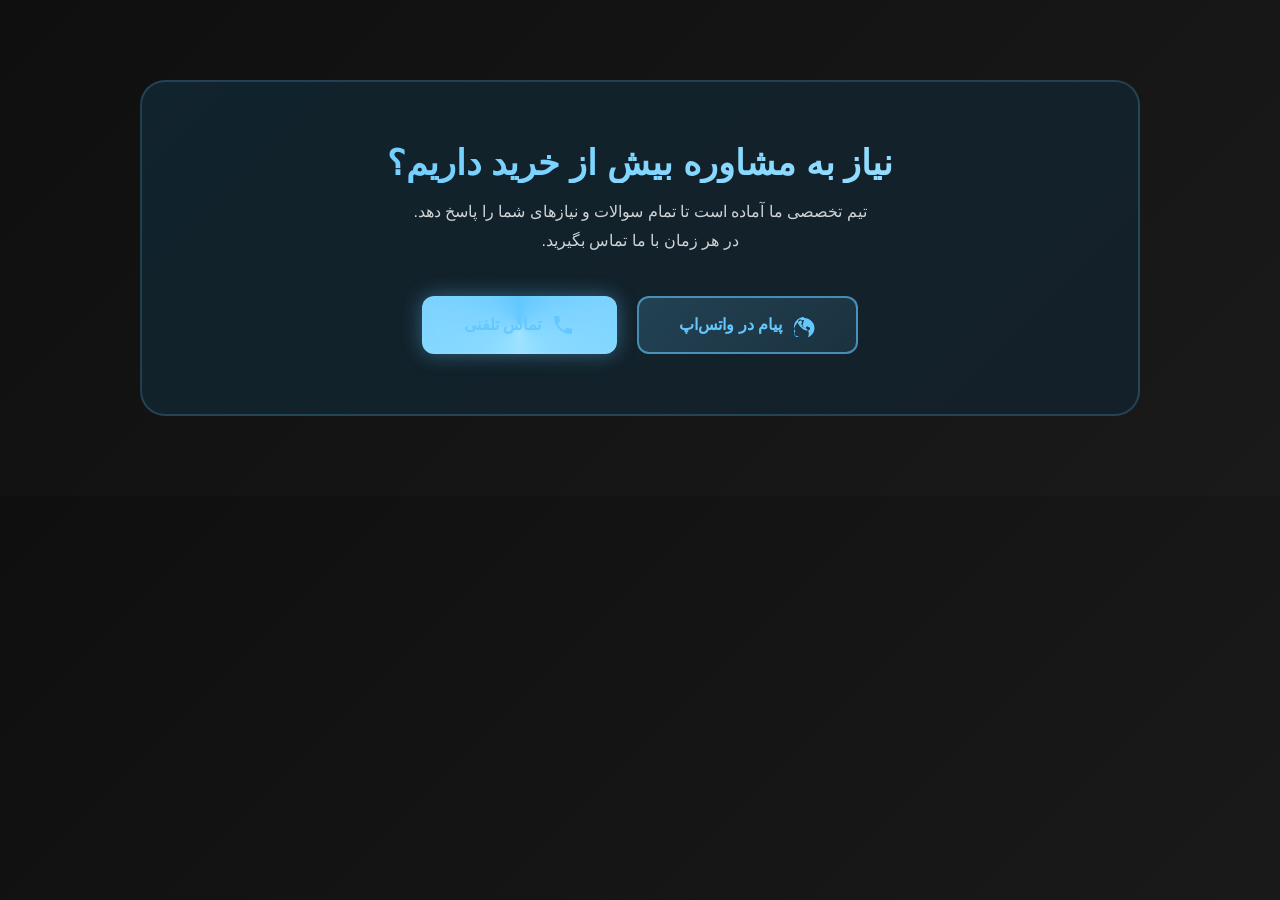
<file: cta-section.html>
<!DOCTYPE html>
<html lang="fa" dir="rtl">
<head>
    <meta charset="UTF-8">
    <meta name="viewport" content="width=device-width, initial-scale=1.0">
    <title>تماس با ما</title>
    <style>
        * {
            margin: 0;
            padding: 0;
            box-sizing: border-box;
        }

        body {
            font-family: 'Segoe UI', Tahoma, Geneva, Verdana, sans-serif;
            background: linear-gradient(135deg, #0f0f0f 0%, #1a1a1a 100%);
            color: #fff;
            padding: 20px;
        }

        .cta-section {
            max-width: 1000px;
            margin: 60px auto;
            padding: 60px 40px;
            background: linear-gradient(135deg, rgba(20, 80, 110, 0.3) 0%, rgba(10, 50, 80, 0.3) 100%);
            border: 2px solid rgba(100, 200, 255, 0.2);
            border-radius: 25px;
            position: relative;
            overflow: hidden;
        }

        .cta-section::before {
            content: '';
            position: absolute;
            top: -50%;
            right: -50%;
            width: 400px;
            height: 400px;
            background: radial-gradient(circle, rgba(100, 200, 255, 0.15) 0%, transparent 70%);
            border-radius: 50%;
            animation: float 8s ease-in-out infinite;
        }

        .cta-section::after {
            content: '';
            position: absolute;
            bottom: -50%;
            left: -50%;
            width: 400px;
            height: 400px;
            background: radial-gradient(circle, rgba(100, 200, 255, 0.1) 0%, transparent 70%);
            border-radius: 50%;
            animation: float 10s ease-in-out infinite reverse;
        }

        @keyframes float {
            0%, 100% {
                transform: translate(0, 0);
            }
            50% {
                transform: translate(30px, 30px);
            }
        }

        .cta-content {
            position: relative;
            z-index: 2;
            text-align: center;
        }

        .cta-title {
            font-size: 2.2rem;
            font-weight: 700;
            margin-bottom: 15px;
            background: linear-gradient(135deg, #64c8ff 0%, #a0e4ff 100%);
            -webkit-background-clip: text;
            -webkit-text-fill-color: transparent;
            background-clip: text;
        }

        .cta-description {
            font-size: 1rem;
            color: rgba(255, 255, 255, 0.8);
            margin-bottom: 40px;
            line-height: 1.8;
            max-width: 600px;
            margin-left: auto;
            margin-right: auto;
        }

        .cta-buttons {
            display: flex;
            gap: 20px;
            justify-content: center;
            flex-wrap: wrap;
        }

        .cta-button {
            position: relative;
            padding: 15px 40px;
            font-size: 1rem;
            font-weight: 600;
            border: 2px solid rgba(100, 200, 255, 0.5);
            border-radius: 12px;
            cursor: pointer;
            transition: all 0.4s cubic-bezier(0.34, 1.56, 0.64, 1);
            overflow: hidden;
            text-decoration: none;
            display: inline-flex;
            align-items: center;
            gap: 10px;
            color: #64c8ff;
            background: rgba(100, 200, 255, 0.05);
        }

        .cta-button::before {
            content: '';
            position: absolute;
            top: 0;
            left: -100%;
            width: 100%;
            height: 100%;
            background: linear-gradient(90deg, transparent, rgba(255, 255, 255, 0.2), transparent);
            transition: left 0.6s ease;
        }

        .cta-button::after {
            content: '';
            position: absolute;
            inset: 0;
            border-radius: 12px;
            border: 2px solid transparent;
            background: linear-gradient(135deg, rgba(100, 200, 255, 0), rgba(100, 200, 255, 0.3), rgba(100, 200, 255, 0)) no-repeat;
            background-size: 200% 200%;
            background-position: 0% 0%;
            opacity: 0;
            transition: opacity 0.4s ease;
            pointer-events: none;
        }

        .cta-button:hover {
            border-color: rgba(100, 200, 255, 0.8);
            color: #ffffff;
            background: rgba(100, 200, 255, 0.15);
            transform: translateY(-5px);
            box-shadow: 0 15px 40px rgba(100, 200, 255, 0.25);
        }

        .cta-button:hover::before {
            left: 100%;
        }

        .cta-button:hover::after {
            opacity: 1;
            animation: glowPulse 2s ease-in-out infinite;
        }

        @keyframes glowPulse {
            0% {
                background-position: 0% 0%;
                box-shadow: 0 0 15px rgba(100, 200, 255, 0.4);
            }
            50% {
                background-position: 100% 100%;
                box-shadow: 0 0 25px rgba(100, 200, 255, 0.6);
            }
            100% {
                background-position: 0% 0%;
                box-shadow: 0 0 15px rgba(100, 200, 255, 0.4);
            }
        }

        .button-icon {
            font-size: 1.2rem;
            display: flex;
            align-items: center;
            justify-content: center;
            width: 24px;
            height: 24px;
        }

        .button-icon svg {
            width: 100%;
            height: 100%;
            color: currentColor;
        }

        .cta-button.primary {
            background: linear-gradient(135deg, rgba(100, 200, 255, 0.2) 0%, rgba(100, 200, 255, 0.1) 100%);
            border-color: rgba(100, 200, 255, 0.6);
            color: #64c8ff;
        }

        .cta-button.primary:hover {
            background: linear-gradient(135deg, rgba(100, 200, 255, 0.3) 0%, rgba(100, 200, 255, 0.2) 100%);
            border-color: rgba(100, 200, 255, 1);
            box-shadow: 0 15px 40px rgba(100, 200, 255, 0.35);
        }

        .cta-button.phone-loader {
            position: relative;
            background: linear-gradient(90deg, rgba(100, 200, 255, 0.02), rgba(100, 200, 255, 0.02)) padding-box,
                        conic-gradient(from 0deg, #64c8ff, #a0e4ff, #64c8ff) border-box;
            border: 2px solid transparent;
            animation: rotateBorder 3s linear infinite;
            box-shadow: 0 0 20px rgba(100, 200, 255, 0.4), inset 0 0 15px rgba(100, 200, 255, 0.08);
        }

        @keyframes rotateBorder {
            0% {
                --rotation: 0deg;
                background: linear-gradient(90deg, rgba(100, 200, 255, 0.02), rgba(100, 200, 255, 0.02)) padding-box,
                            conic-gradient(from 0deg, #64c8ff, #a0e4ff, #64c8ff) border-box;
            }
            100% {
                --rotation: 360deg;
                background: linear-gradient(90deg, rgba(100, 200, 255, 0.02), rgba(100, 200, 255, 0.02)) padding-box,
                            conic-gradient(from 360deg, #64c8ff, #a0e4ff, #64c8ff) border-box;
            }
        }

        .cta-button.phone-loader:hover {
            animation: rotateBorder 1.5s linear infinite;
            box-shadow: 0 0 30px rgba(100, 200, 255, 0.6), inset 0 0 20px rgba(100, 200, 255, 0.12);
        }

        /* Responsive */
        @media (max-width: 768px) {
            .cta-section {
                padding: 40px 25px;
                margin: 40px auto;
            }

            .cta-title {
                font-size: 1.8rem;
            }

            .cta-description {
                font-size: 0.95rem;
            }

            .cta-buttons {
                gap: 15px;
            }

            .cta-button {
                padding: 12px 30px;
                font-size: 0.95rem;
            }
        }
    </style>
</head>
<body>
    <section class="cta-section">
        <div class="cta-content">
            <h2 class="cta-title">نیاز به مشاوره بیش از خرید داریم؟</h2>
            <p class="cta-description">
                تیم تخصصی ما آماده است تا تمام سوالات و نیازهای شما را پاسخ دهد.
                <br>
                در هر زمان با ما تماس بگیرید.
            </p>

            <div class="cta-buttons">
                <a href="https://wa.me/989125969742" class="cta-button primary">
                    <span class="button-icon">
                        <svg xmlns="http://www.w3.org/2000/svg" width="24" height="24" viewBox="0 0 24 24" fill="currentColor"><path d="M17.472 14.382c-.297-.149-1.758-.867-2.03-.967-.273-.099-.471-.148-.67.15-.197.297-.767.966-.94 1.164-.173.199-.347.223-.644.075-.297-.15-1.255-.463-2.39-1.475-.883-.788-1.48-1.761-1.653-2.059-.173-.297-.018-.458.13-.606.134-.133.298-.347.446-.52.149-.174.198-.298.298-.497.099-.198.05-.371-.025-.52-.075-.149-.669-1.612-.916-2.207-.242-.579-.487-.5-.67-.51-.173-.008-.371-.01-.57-.01-.198 0-.52.074-.792.372-.272.297-1.04 1.016-1.04 2.479 0 1.462 1.065 2.875 1.213 3.074.149.198 2.096 3.2 5.076 4.487.709.306 1.262.489 1.694.625.712.227 1.36.195 1.871.118.571-.085 1.758-.719 2.006-1.413.248-.694.248-1.289.173-1.413-.074-.124-.272-.198-.57-.347m-5.421-7.403h-.004a9.87 9.87 0 00-5.031 1.378c-3.055 2.2-5.005 5.697-5.005 9.426 0 3.9 2.134 7.595 5.875 9.303a9.864 9.864 0 001.533.255c.355 0 .706-.025 1.052-.074 3.477-.3 6.364-3.05 6.364-6.479 0-3.668-2.959-6.67-6.788-6.67zm0-2.040c5.744 0 10.428 4.465 10.428 9.993 0 5.528-4.684 10-10.428 10-1.956 0-3.842-.447-5.468-1.247L2 22l1.257-3.727C2.565 16.964 2 15.538 2 13.953 2 8.425 6.716 3.939 12.051 3.939z"/></svg>
                    </span>
                    <span>پیام در واتس‌اپ</span>
                </a>
                <a href="tel:+989125969742" class="cta-button phone-loader">
                    <span class="button-icon">
                        <svg xmlns="http://www.w3.org/2000/svg" width="24" height="24" viewBox="0 0 24 24" fill="currentColor"><path d="M6.62 10.79c1.44 2.83 3.76 5.14 6.59 6.59l2.2-2.2c.27-.27.67-.36 1.02-.24 1.12.37 2.33.57 3.57.57.55 0 1 .45 1 1V20c0 .55-.45 1-1 1-9.39 0-17-7.61-17-17 0-.55.45-1 1-1h3.5c.55 0 1 .45 1 1 0 1.25.2 2.45.57 3.57.11.35.03.74-.25 1.02l-2.2 2.2z"/></svg>
                    </span>
                    <span>تماس تلفنی</span>
                </a>
            </div>
        </div>
    </section>
</body>
</html>
</file>
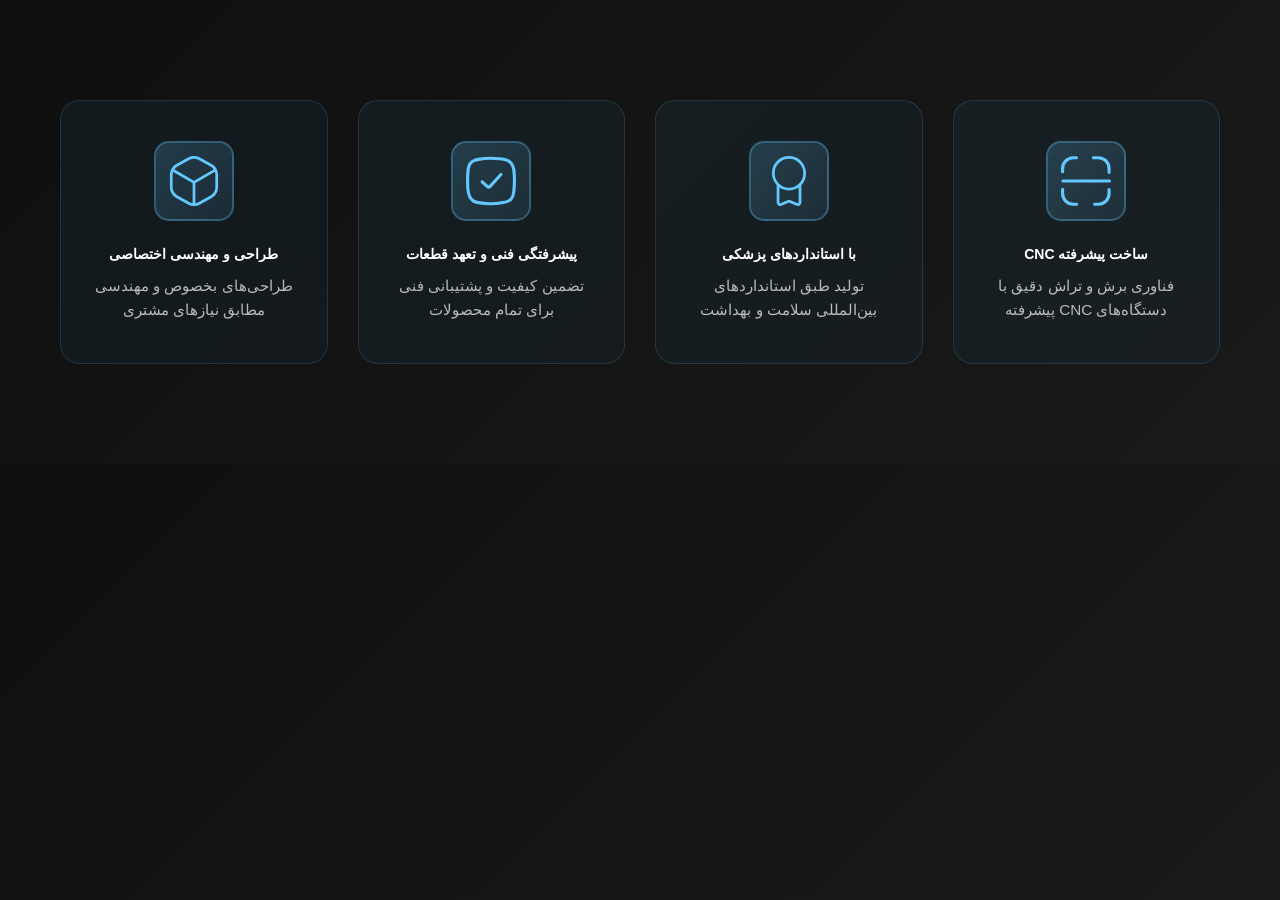
<file: services-section.html>
<!DOCTYPE html>
<html lang="fa" dir="rtl">
<head>
    <meta charset="UTF-8">
    <meta name="viewport" content="width=device-width, initial-scale=1.0">
    <title>خدمات PersianSpeak</title>
    <style>
        * {
            margin: 0;
            padding: 0;
            box-sizing: border-box;
        }

        body {
            font-family: 'Segoe UI', Tahoma, Geneva, Verdana, sans-serif;
            background: linear-gradient(135deg, #0f0f0f 0%, #1a1a1a 100%);
            color: #fff;
            padding: 20px;
        }

        .services-section {
            max-width: 1200px;
            margin: 0 auto;
            padding: 60px 20px;
        }

        .section-title {
            text-align: center;
            font-size: 2.5rem;
            margin-bottom: 60px;
            color: #fff;
            font-weight: 700;
            letter-spacing: -0.5px;
        }

        .services-grid {
            display: grid;
            grid-template-columns: repeat(auto-fit, minmax(250px, 1fr));
            gap: 30px;
            padding: 20px 0;
        }

        .service-card {
            position: relative;
            background: linear-gradient(135deg, rgba(30, 70, 90, 0.2) 0%, rgba(20, 50, 70, 0.2) 100%);
            border: 1px solid rgba(100, 200, 255, 0.15);
            border-radius: 20px;
            padding: 40px 30px;
            text-align: center;
            cursor: pointer;
            overflow: hidden;
            transition: all 0.4s cubic-bezier(0.34, 1.56, 0.64, 1);
            transform: translateY(0);
        }

        /* Background glow effect */
        .service-card::before {
            content: '';
            position: absolute;
            top: 50%;
            left: 50%;
            width: 0;
            height: 0;
            border-radius: 50%;
            background: radial-gradient(circle, rgba(100, 200, 255, 0.3) 0%, rgba(100, 200, 255, 0) 70%);
            transform: translate(-50%, -50%);
            transition: all 0.6s cubic-bezier(0.34, 1.56, 0.64, 1);
            pointer-events: none;
        }

        /* Border glow effect */
        .service-card::after {
            content: '';
            position: absolute;
            top: 0;
            left: 0;
            right: 0;
            bottom: 0;
            border-radius: 20px;
            border: 2px solid transparent;
            background: linear-gradient(135deg, rgba(100, 200, 255, 0), rgba(100, 200, 255, 0.3), rgba(100, 200, 255, 0)) no-repeat;
            background-size: 200% 200%;
            background-position: 0% 0%;
            opacity: 0;
            transition: opacity 0.4s ease;
            pointer-events: none;
        }

        .service-card:hover {
            transform: translateY(-15px);
            border-color: rgba(100, 200, 255, 0.4);
            box-shadow: 0 20px 40px rgba(100, 200, 255, 0.1);
        }

        /* Glow on hover - background */
        .service-card:hover::before {
            width: 300px;
            height: 300px;
            opacity: 0.8;
        }

        /* Glow on hover - border */
        .service-card:hover::after {
            opacity: 1;
            animation: borderGlow 2s ease-in-out infinite;
        }

        @keyframes borderGlow {
            0% {
                background-position: 0% 0%;
                box-shadow: 0 0 20px rgba(100, 200, 255, 0.4), inset 0 0 20px rgba(100, 200, 255, 0.1);
            }
            50% {
                background-position: 100% 100%;
                box-shadow: 0 0 30px rgba(100, 200, 255, 0.6), inset 0 0 30px rgba(100, 200, 255, 0.2);
            }
            100% {
                background-position: 0% 0%;
                box-shadow: 0 0 20px rgba(100, 200, 255, 0.4), inset 0 0 20px rgba(100, 200, 255, 0.1);
            }
        }

        .service-icon {
            width: 80px;
            height: 80px;
            margin: 0 auto 25px;
            background: linear-gradient(135deg, rgba(100, 200, 255, 0.2) 0%, rgba(100, 200, 255, 0.1) 100%);
            border: 2px solid rgba(100, 200, 255, 0.3);
            border-radius: 15px;
            display: flex;
            align-items: center;
            justify-content: center;
            font-size: 40px;
            transition: all 0.4s ease;
        }

        .service-icon svg {
            width: 100%;
            height: 100%;
            max-width: 50px;
            max-height: 50px;
        }

        .section-icon, .section-icon2 {
            fill: #64c8ff;
            transition: all 0.4s ease;
        }

        .service-card:hover .service-icon {
            transform: scale(1.1);
            background: linear-gradient(135deg, rgba(100, 200, 255, 0.4) 0%, rgba(100, 200, 255, 0.2) 100%);
            border-color: rgba(100, 200, 255, 0.6);
            box-shadow: 0 0 20px rgba(100, 200, 255, 0.4);
        }

        .service-card:hover .section-icon, .service-card:hover .section-icon2 {
            fill: #ffffff;
        }

        .service-title {
            font-size: 14px;
            font-weight: 600;
            margin-bottom: 12px;
            color: #fff;
            transition: all 0.3s ease;
            white-space: nowrap;
            overflow: hidden;
            text-overflow: ellipsis;
        }

        .service-card:hover .service-title {
            color: #64c8ff;
        }

        .service-description {
            font-size: 0.95rem;
            line-height: 1.6;
            color: rgba(255, 255, 255, 0.7);
            transition: all 0.3s ease;
        }

        .service-card:hover .service-description {
            color: rgba(255, 255, 255, 0.9);
        }

        /* Responsive */
        @media (max-width: 768px) {
            .section-title {
                font-size: 1.8rem;
                margin-bottom: 40px;
            }

            .services-grid {
                grid-template-columns: 1fr;
                gap: 20px;
            }

            .service-card {
                padding: 30px 20px;
            }
        }
    </style>
</head>
<body>
    <section class="services-section">
        <div class="services-grid">
            <!-- Service 1 -->
            <div class="service-card">
                <div class="service-icon">
                    <svg xmlns="http://www.w3.org/2000/svg" width="47.334" height="47" viewBox="0 0 47.334 47"><g transform="translate(-1082.998 -674.586)"><path class="section-icon2" d="M1128.5,704.712a1.5,1.5,0,0,0-1.5,1.5v3.758a8.625,8.625,0,0,1-8.615,8.616h-3.512a1.5,1.5,0,0,0,0,3h3.512A11.629,11.629,0,0,0,1130,709.97v-3.758A1.5,1.5,0,0,0,1128.5,704.712Z"/><path class="section-icon2" d="M1113.706,677.586h4.677A8.625,8.625,0,0,1,1127,686.2v3.682a1.5,1.5,0,0,0,3,0V686.2a11.629,11.629,0,0,0-11.615-11.615h-4.677a1.5,1.5,0,0,0,0,3Z"/><path class="section-icon2" d="M1084.5,690.8a1.5,1.5,0,0,0,1.5-1.5v-3.1a8.625,8.625,0,0,1,8.616-8.615h3.054a1.5,1.5,0,0,0,0-3h-3.054A11.629,11.629,0,0,0,1083,686.2v3.1A1.5,1.5,0,0,0,1084.5,690.8Z"/><path class="section-icon2" d="M1097.766,718.586h-3.152A8.626,8.626,0,0,1,1086,709.97v-3.952a1.5,1.5,0,0,0-3,0v3.952a11.629,11.629,0,0,0,11.616,11.616h3.152a1.5,1.5,0,0,0,0-3Z"/><path class="section-icon" d="M1128.832,696.586h-44a1.5,1.5,0,0,0,0,3h44a1.5,1.5,0,0,0,0-3Z"/></g></svg>
                </div>
                <h3 class="service-title">ساخت پیشرفته CNC</h3>
                <p class="service-description">
                    فناوری برش و تراش دقیق با دستگاه‌های CNC پیشرفته
                </p>
            </div>

            <!-- Service 2 -->
            <div class="service-card">
                <div class="service-icon">
                    <svg xmlns="http://www.w3.org/2000/svg" width="36.139" height="52.946" viewBox="0 0 36.139 52.946"><g transform="translate(-7.541 -1.975)"><path class="section-icon2" d="M2.271,22.378a3.633,3.633,0,0,1-2-.574A4.078,4.078,0,0,1-1.45,18.269L-1.424.433a1.45,1.45,0,1,1,2.9,0L1.45,18.272a1.292,1.292,0,0,0,.4,1.1,1.335,1.335,0,0,0,1.206-.085l6.919-3.065a4.266,4.266,0,0,1,3.289,0l6.94,3.062a1.338,1.338,0,0,0,1.213.072,1.275,1.275,0,0,0,.4-1.088V0a1.45,1.45,0,0,1,1.45-1.45A1.45,1.45,0,0,1,24.72,0V18.269a4.065,4.065,0,0,1-1.713,3.515,4.125,4.125,0,0,1-3.963.158l0,0-6.955-3.069-.029-.013a1.534,1.534,0,0,0-.867,0l-.027.012L4.233,21.939A4.856,4.856,0,0,1,2.271,22.378Z" transform="translate(14 32.543)"/><path class="section-icon" d="M16.619-1.45A17.8,17.8,0,0,1,23.659-.012,18,18,0,0,1,29.4,3.9a18.422,18.422,0,0,1,3.868,20,18.2,18.2,0,0,1-3.868,5.8,18,18,0,0,1-5.743,3.915,17.953,17.953,0,0,1-14.079,0A18,18,0,0,1,3.837,29.71a18.422,18.422,0,0,1-3.868-20A18.2,18.2,0,0,1,3.837,3.9,18,18,0,0,1,9.58-.012,17.8,17.8,0,0,1,16.619-1.45Zm0,33.613A14.979,14.979,0,0,0,27.34,27.671a15.49,15.49,0,0,0,0-21.729,15.039,15.039,0,0,0-21.441,0,15.49,15.49,0,0,0,0,21.729A14.979,14.979,0,0,0,16.619,32.163Z" transform="translate(8.991 3.425)"/></g></svg>
                </div>
                <h3 class="service-title">با استانداردهای پزشکی</h3>
                <p class="service-description">
                    تولید طبق استانداردهای بین‌المللی سلامت و بهداشت
                </p>
            </div>

            <!-- Service 3 -->
            <div class="service-card">
                <div class="service-icon">
                    <svg xmlns="http://www.w3.org/2000/svg" width="48.055" height="46.837" viewBox="0 0 48.055 46.837"><g transform="translate(-746.879 -615.666)"><path class="section-icon2" d="M794.428,628.852c-.6-4.551-2.206-7.761-4.781-9.541-3.185-2.2-6.875-2.647-10.13-3.041l-.657-.08a63.379,63.379,0,0,0-20.284.655,21.024,21.024,0,0,0-4.641,1.359,10.237,10.237,0,0,0-4.46,3.633c-1.677,2.522-2.035,5.77-2.238,8.617-.215,2.987-.422,6.535-.339,10.2.032,1.37.074,2.965.182,4.551.209,3.057.667,6.981,2.375,10.228,2.347,4.462,6.293,5.518,9.057,5.924a85.306,85.306,0,0,0,11.97,1.144h.262a66.568,66.568,0,0,0,12-1.226c3.147-.57,6.371-1.442,8.641-3.942,2.446-2.693,2.9-6.648,3.162-10.469A91.789,91.789,0,0,0,794.428,628.852Zm-2.877,17.811c-.223,3.293-.592,6.675-2.39,8.655-1.752,1.93-4.509,2.565-6.955,3.008A65.837,65.837,0,0,1,770.5,659.5a82.681,82.681,0,0,1-11.551-1.112c-3.455-.508-5.5-1.81-6.838-4.353-1.447-2.749-1.848-6.272-2.037-9.034-.1-1.524-.145-3.079-.176-4.416-.08-3.541.123-7,.332-9.919.176-2.465.471-5.255,1.743-7.169a7.216,7.216,0,0,1,3.189-2.557,18.292,18.292,0,0,1,3.978-1.15,61.735,61.735,0,0,1,11.63-1.125,60.418,60.418,0,0,1,7.716.5l.672.082c3.052.369,6.209.751,8.785,2.53,1.848,1.278,3.029,3.789,3.511,7.464A89.244,89.244,0,0,1,791.551,646.663Z"/><path class="section-icon" d="M779.342,631.83l-10.6,11.584c-.049.049-.13.05-.228-.045l-5.055-4.632a1.5,1.5,0,1,0-2.026,2.211l5.007,4.587a3.088,3.088,0,0,0,2.194.909,3.208,3.208,0,0,0,2.275-.957l10.643-11.632a1.5,1.5,0,0,0-2.213-2.025Z"/></g></svg>
                </div>
                <h3 class="service-title">پیشرفتگی فنی و تعهد قطعات</h3>
                <p class="service-description">
                    تضمین کیفیت و پشتیبانی فنی برای تمام محصولات
                </p>
            </div>

            <!-- Service 4 -->
            <div class="service-card">
                <div class="service-icon">
                    <svg xmlns="http://www.w3.org/2000/svg" width="51.007" height="52.912" viewBox="0 0 51.007 52.912"><g transform="translate(-2.524 -1.873)"><g transform="translate(2.524 1.873)"><path class="section-icon2" d="M22.1,14.2A1.449,1.449,0,0,1,21.371,14L-.725,1.256A1.45,1.45,0,0,1-1.256-.725,1.45,1.45,0,0,1,.725-1.256L22.1,11.073,43.316-1.181a1.45,1.45,0,0,1,1.45,2.511L22.821,14A1.449,1.449,0,0,1,22.1,14.2Z" transform="translate(3.396 15.078)"/><path class="section-icon2" d="M0,24.075a1.45,1.45,0,0,1-1.45-1.45V0A1.45,1.45,0,0,1,0-1.45,1.45,1.45,0,0,1,1.45,0V22.625A1.45,1.45,0,0,1,0,24.075Z" transform="translate(25.491 27.884)"/><path class="section-icon2" d="M24.066-1.45h0A12.447,12.447,0,0,1,29.941-.093l.008,0L43.308,7.341a12.3,12.3,0,0,1,4.431,4.53,12.285,12.285,0,0,1,1.818,6.068V32.071a12.285,12.285,0,0,1-1.818,6.068,12.306,12.306,0,0,1-4.434,4.531L29.949,50.1a12.4,12.4,0,0,1-5.9,1.365A12.4,12.4,0,0,1,18.161,50.1L4.8,42.668a12.3,12.3,0,0,1-4.431-4.53A12.285,12.285,0,0,1-1.45,32.071V17.938A12.285,12.285,0,0,1,.368,11.871,12.306,12.306,0,0,1,4.8,7.339l13.354-7.4A12.289,12.289,0,0,1,24.066-1.45Zm4.479,3.9a9.668,9.668,0,0,0-4.478-1h0a9.5,9.5,0,0,0-4.493,1.018l-.007,0L6.207,9.876a9.524,9.524,0,0,0-3.341,3.467A9.5,9.5,0,0,0,1.45,17.938V32.071a9.5,9.5,0,0,0,1.416,4.595,9.524,9.524,0,0,0,3.34,3.467l13.361,7.43a9.62,9.62,0,0,0,4.486,1,9.621,9.621,0,0,0,4.49-1L41.9,40.134a9.525,9.525,0,0,0,3.343-3.468,9.5,9.5,0,0,0,1.416-4.595V17.938a9.5,9.5,0,0,0-1.416-4.595A9.524,9.524,0,0,0,41.9,9.877Z" transform="translate(1.45 1.45)"/></g></g></svg>
                </div>
                <h3 class="service-title">طراحی و مهندسی اختصاصی</h3>
                <p class="service-description">
                    طراحی‌های بخصوص و مهندسی مطابق نیازهای مشتری
                </p>
            </div>
        </div>
    </section>
</body>
</html>
</file>
<file: site/assets/css/tokens.css>
/* ==========================================================================
   توکن‌های طراحی — نوژن طب فردا
   تنها فایلی که برای تغییر هویت بصری سایت لازم است ویرایش شود.
   ========================================================================== */

:root {
  /* --- زمینه‌ها --- */
  --bg:            #04090d;   /* زمینه اصلی صفحه */
  --bg-raise:      #08121a;   /* سکشن‌های کمی روشن‌تر */
  --surface:       #0b1620;   /* کارت‌ها */
  --surface-2:     #0f1d28;   /* کارت برجسته (بنر مشاوره) */
  --footer-bg:     #020608;   /* فوتر، تیره‌تر از بدنه */

  /* --- خطوط و بوردرها --- */
  --line:          rgba(255, 255, 255, .07);
  --line-2:        rgba(255, 255, 255, .12);
  --line-accent:   rgba(79, 199, 220, .28);

  /* --- رنگ لهجه (فیروزه‌ای) --- */
  --accent:        #2a93a8;   /* پرکننده دکمه */
  --accent-hover:  #34a9c0;
  --accent-bright: #4fc7dc;   /* تیتر و آیکون */
  --accent-dim:    rgba(42, 147, 168, .12);
  --accent-glow:   rgba(42, 147, 168, .22);

  /* --- متن --- */
  --text:          #e8f1f5;
  --text-2:        #b4c6cf;
  --muted:         #7e96a3;   /* خاکستری با ته‌مایه آبی */
  --on-accent:     #02161c;   /* متن روی دکمه فیروزه‌ای */
  --on-light:      #0b1620;   /* متن روی کارت سفید */

  /* --- شعاع گوشه --- */
  --r-xs:  8px;
  --r-sm:  12px;
  --r:     16px;
  --r-lg:  22px;
  --r-xl:  28px;
  --r-pill: 999px;

  /* --- فاصله‌گذاری --- */
  --gap-xs: 8px;
  --gap-sm: 14px;
  --gap:    22px;
  --gap-lg: 36px;
  --gap-xl: 56px;
  --section-y: clamp(64px, 8vw, 112px);  /* ریتم عمودی سکشن‌ها */
  --gutter: clamp(16px, 4vw, 32px);      /* حاشیه کناری — هرگز صفر نمی‌شود */

  /* --- اندازه متن --- */
  --fs-display: clamp(30px, 4.6vw, 48px);
  --fs-h2:      clamp(24px, 3.4vw, 36px);
  --fs-h3:      clamp(17px, 2vw, 20px);
  --fs-body:    15px;
  --fs-sm:      13.5px;
  --fs-xs:      12px;

  /* --- سایر --- */
  --container: 1200px;
  --shadow-card: 0 18px 44px rgba(0, 0, 0, .45);
  --shadow-accent: 0 12px 30px rgba(42, 147, 168, .25);
  --ease: cubic-bezier(.22, .61, .36, 1);
}
</file>
<file: site/assets/css/base.css>
/* ==========================================================================
   پایه — ریست، تایپوگرافی، کانتینر، ابزارها
   ========================================================================== */

*,
*::before,
*::after { box-sizing: border-box; }

html { scroll-behavior: smooth; }

@media (prefers-reduced-motion: reduce) {
  html { scroll-behavior: auto; }
  *, *::before, *::after {
    animation-duration: .001ms !important;
    animation-iteration-count: 1 !important;
    transition-duration: .001ms !important;
  }
}

body {
  margin: 0;
  background: var(--bg);
  color: var(--text);
  font-family: 'Vazirmatn', 'IRANSans', Tahoma, 'Segoe UI', sans-serif;
  font-size: var(--fs-body);
  line-height: 1.85;
  -webkit-font-smoothing: antialiased;
  text-rendering: optimizeLegibility;
  overflow-x: hidden;
}

/* لاتین: اعداد، ISO، CE، PDF */
.lat {
  font-family: 'Manrope', 'Vazirmatn', system-ui, sans-serif;
  letter-spacing: .02em;
}

h1, h2, h3, h4 {
  margin: 0;
  line-height: 1.35;
  font-weight: 800;
  text-wrap: balance;
}

p { margin: 0; }
ul { margin: 0; padding: 0; list-style: none; }

a {
  color: inherit;
  text-decoration: none;
  transition: color .25s var(--ease);
}

img, svg { max-width: 100%; display: block; }
img { height: auto; }

button {
  font: inherit;
  color: inherit;
  border: 0;
  background: none;
  cursor: pointer;
}

/* فوکوس صفحه‌کلید — همیشه دیده شود */
:focus-visible {
  outline: 2px solid var(--accent-bright);
  outline-offset: 3px;
  border-radius: 4px;
}
:focus:not(:focus-visible) { outline: none; }

/* --- کانتینر --- */
.wrap {
  width: 100%;
  max-width: var(--container);
  margin-inline: auto;
  padding-inline: var(--gutter);
}

/* --- سکشن --- */
.section { padding-block: var(--section-y); }
/* فاصله از نوار ناوبری چسبان هنگام پرش با لینک */
[id] { scroll-margin-top: 96px; }
.section--raise { background: var(--bg-raise); }

/* --- ابزارها --- */
.tnum { font-variant-numeric: tabular-nums; }
.muted { color: var(--muted); }
.center { text-align: center; }

.sr-only {
  position: absolute;
  width: 1px; height: 1px;
  padding: 0; margin: -1px;
  overflow: hidden;
  clip: rect(0 0 0 0);
  white-space: nowrap;
  border: 0;
}

/* اسکرول‌بار افقی نازک برای ریل‌ها */
.rail::-webkit-scrollbar { height: 0; }
.rail { scrollbar-width: none; }
</file>
<file: site/assets/css/components.css>
/* ==========================================================================
   کامپوننت‌های قابل استفاده مجدد
   دکمه · آیکون‌چیپ · هدر سکشن · کارت · ناوبری اسلایدر · آواتار · آکاردئون
   ========================================================================== */

/* --------------------------------------------------------- دکمه‌ها */
.btn {
  display: inline-flex;
  align-items: center;
  gap: 10px;
  padding: 13px 26px;
  border-radius: var(--r-xs);
  font-size: 14.5px;
  font-weight: 600;
  white-space: nowrap;
  transition: background .25s var(--ease), border-color .25s var(--ease),
              transform .25s var(--ease), box-shadow .25s var(--ease);
}
.btn svg { width: 18px; height: 18px; flex: none; }

.btn--primary {
  background: var(--accent);
  color: var(--on-accent);
}
.btn--primary:hover {
  background: var(--accent-hover);
  transform: translateY(-2px);
  box-shadow: var(--shadow-accent);
}

.btn--ghost {
  background: transparent;
  color: var(--text);
  border: 1px solid var(--line-2);
}
.btn--ghost:hover {
  border-color: var(--accent-bright);
  color: var(--accent-bright);
  transform: translateY(-2px);
}

.btn--sm { padding: 9px 18px; font-size: 13px; }

/* --------------------------------------------------------- آیکون‌چیپ */
/* مربع گردشده با بوردر ظریف — امضای بصری تکرارشونده در کل صفحه */
.ichip {
  display: inline-grid;
  place-items: center;
  width: 46px;
  height: 46px;
  flex: none;
  border: 1px solid var(--line-2);
  border-radius: var(--r-sm);
  color: var(--accent-bright);
  background: var(--accent-dim);
}
.ichip svg { width: 22px; height: 22px; }

.ichip--sm { width: 30px; height: 30px; border-radius: var(--r-xs); }
.ichip--sm svg { width: 16px; height: 16px; }

.ichip--lg { width: 58px; height: 58px; border-radius: var(--r); }
.ichip--lg svg { width: 26px; height: 26px; }

/* --------------------------------------------------------- هدر سکشن */
.shead {
  display: flex;
  flex-direction: column;
  align-items: center;
  gap: var(--gap-sm);
  margin-bottom: var(--gap-lg);
  text-align: center;
}
.shead__title {
  font-size: var(--fs-h2);
  letter-spacing: -.01em;
}
.shead__sub {
  color: var(--muted);
  font-size: var(--fs-sm);
  max-width: 62ch;
}

/* eyebrow — برچسب کوچک بالای تیتر با خط کنار */
.eyebrow {
  display: inline-flex;
  align-items: center;
  gap: 12px;
  color: var(--accent-bright);
  font-size: var(--fs-xs);
  font-weight: 600;
  letter-spacing: .04em;
}
.eyebrow::after {
  content: '';
  width: 46px;
  height: 1px;
  background: linear-gradient(to left, var(--accent-bright), transparent);
}

/* --------------------------------------------------------- کارت پایه */
.card {
  background: var(--surface);
  border: 1px solid var(--line);
  border-radius: var(--r);
  transition: border-color .3s var(--ease), background .3s var(--ease),
              transform .3s var(--ease);
}
.card--hover:hover {
  border-color: var(--line-accent);
  background: var(--surface-2);
  transform: translateY(-4px);
}

/* --------------------------------------------------------- ناوبری اسلایدر */
.navbtn {
  display: grid;
  place-items: center;
  width: 40px;
  height: 40px;
  flex: none;
  border-radius: 50%;
  background: var(--accent);
  color: var(--on-accent);
  transition: background .25s var(--ease), transform .25s var(--ease),
              opacity .25s var(--ease);
}
.navbtn:hover { background: var(--accent-hover); transform: scale(1.08); }
.navbtn svg { width: 20px; height: 20px; }
.navbtn[disabled] { opacity: .3; cursor: default; transform: none; }

.dots {
  display: flex;
  justify-content: center;
  gap: 8px;
  margin-top: var(--gap);
}
.dots button {
  width: 8px;
  height: 8px;
  padding: 0;
  border-radius: var(--r-pill);
  background: var(--line-2);
  transition: width .3s var(--ease), background .3s var(--ease);
}
.dots button[aria-current='true'] {
  width: 26px;
  background: var(--accent-bright);
}

/* --------------------------------------------------------- آواتار */
.avatar {
  display: grid;
  place-items: center;
  width: 46px;
  height: 46px;
  flex: none;
  border-radius: 50%;
  background: var(--accent-dim);
  border: 1px solid var(--line-accent);
  color: var(--accent-bright);
  font-size: 14px;
  font-weight: 700;
}

/* --------------------------------------------------------- ریل اسکرول افقی */
.rail {
  display: flex;
  gap: var(--gap);
  overflow-x: auto;
  scroll-snap-type: x mandatory;
  scroll-behavior: smooth;
  padding-block: 4px;
}
.rail > * { scroll-snap-align: start; }

@media (prefers-reduced-motion: reduce) {
  .rail { scroll-behavior: auto; }
}

/* --------------------------------------------------------- آکاردئون */
.acc__head {
  display: flex;
  align-items: center;
  justify-content: space-between;
  gap: var(--gap-sm);
  width: 100%;
  padding: 16px 22px;
  text-align: right;
  font-size: 14.5px;
  font-weight: 600;
  color: var(--text);
}
.acc__icon {
  display: grid;
  place-items: center;
  width: 24px;
  height: 24px;
  flex: none;
  color: var(--accent-bright);
  transition: transform .3s var(--ease);
}
.acc__icon svg { width: 18px; height: 18px; }
[aria-expanded='true'] .acc__icon { transform: rotate(45deg); }

.acc__panel {
  display: grid;
  grid-template-rows: 0fr;
  transition: grid-template-rows .32s var(--ease);
}
.acc__panel[data-open='true'] { grid-template-rows: 1fr; }
.acc__panel > div { overflow: hidden; }
.acc__body {
  padding: 0 22px 18px;
  color: var(--muted);
  font-size: var(--fs-sm);
}
</file>
<file: site/assets/css/sections.css>
/* ==========================================================================
   سکشن‌ها — به ترتیب صفحه
   ۱ هدر · ۲ هیرو · ۳ دسته‌بندی · ۴ بنر تخت · ۵ آمار · ۶ معرفی شرکت
   ۷ گواهینامه‌ها · ۸ مشتریان · ۹ نظرات · ۱۰ مجله · ۱۱ مشاوره · ۱۲ سوالات · ۱۳ فوتر
   ========================================================================== */

/* ============================================ ۱. هدر ==================== */
.topbar {
  border-bottom: 1px solid var(--line);
  background: var(--bg);
  font-size: var(--fs-xs);
  color: var(--muted);
}
.topbar__in {
  display: flex;
  align-items: center;
  justify-content: space-between;
  gap: var(--gap);
  min-height: 42px;
  flex-wrap: wrap;
}
.topbar__group {
  display: flex;
  align-items: center;
  gap: 18px;
  flex-wrap: wrap;
}
.topbar__item {
  display: inline-flex;
  align-items: center;
  gap: 7px;
}
.topbar__item svg { width: 15px; height: 15px; color: var(--accent-bright); }
.topbar__sep { color: var(--line-2); }

@media (max-width: 720px) {
  .topbar__group--meta { display: none; }
  .topbar__in { justify-content: center; }
}

.navwrap {
  position: sticky;
  top: 0;
  z-index: 50;
  padding-block: 14px;
  background: linear-gradient(to bottom, var(--bg) 62%, transparent);
}
.nav {
  display: flex;
  align-items: center;
  justify-content: space-between;
  gap: var(--gap);
  padding: 9px 9px 9px 18px;
  border: 1px solid var(--line-2);
  border-radius: var(--r-lg);
  background: rgba(11, 22, 32, .78);
  backdrop-filter: blur(16px);
  -webkit-backdrop-filter: blur(16px);
}

.brand {
  display: flex;
  align-items: center;
  gap: 11px;
  flex: none;
}
.brand__mark {
  display: grid;
  place-items: center;
  width: 42px;
  height: 42px;
  border-radius: var(--r-sm);
  border: 1px solid var(--line-2);
  background: var(--accent-dim);
  color: var(--accent-bright);
}
.brand__mark svg { width: 24px; height: 24px; }
.brand__name { font-size: 16px; font-weight: 800; letter-spacing: -.01em; }
.brand__tag {
  display: block;
  font-size: 9.5px;
  font-weight: 500;
  letter-spacing: .16em;
  color: var(--muted);
}

.nav__links {
  display: flex;
  align-items: center;
  gap: 4px;
}
.nav__link {
  display: inline-flex;
  align-items: center;
  gap: 9px;
  padding: 8px 12px;
  border-radius: var(--r-xs);
  font-size: 13.5px;
  font-weight: 500;
  color: var(--text-2);
  transition: color .25s var(--ease), background .25s var(--ease);
}
.nav__link:hover { color: var(--text); background: rgba(255, 255, 255, .04); }
.nav__link:hover .ichip { border-color: var(--line-accent); }

.nav__actions { display: flex; align-items: center; gap: 10px; }
.nav__cart {
  display: grid;
  place-items: center;
  width: 40px;
  height: 40px;
  border-radius: var(--r-xs);
  color: var(--text-2);
  transition: color .25s var(--ease), background .25s var(--ease);
}
.nav__cart:hover { color: var(--accent-bright); background: var(--accent-dim); }
.nav__cart svg { width: 21px; height: 21px; }

.nav__account { border-radius: var(--r-pill); }

.nav__burger { display: none; }

@media (max-width: 1080px) {
  .nav__links { display: none; }
  .nav__account { display: none; }
  .nav__burger {
    display: grid;
    place-items: center;
    width: 40px;
    height: 40px;
    border-radius: var(--r-xs);
    border: 1px solid var(--line-2);
    color: var(--text);
  }
  .nav__burger svg { width: 20px; height: 20px; }
}

/* منوی موبایل */
.mobmenu {
  display: none;
  margin-top: 10px;
  padding: 10px;
  border: 1px solid var(--line-2);
  border-radius: var(--r);
  background: rgba(11, 22, 32, .96);
  backdrop-filter: blur(16px);
  -webkit-backdrop-filter: blur(16px);
}
.mobmenu[data-open='true'] { display: block; }
.mobmenu a {
  display: flex;
  align-items: center;
  gap: 12px;
  padding: 12px 14px;
  border-radius: var(--r-xs);
  font-size: 14px;
  color: var(--text-2);
}
.mobmenu a:hover { background: rgba(255, 255, 255, .04); color: var(--text); }
@media (min-width: 1081px) { .mobmenu { display: none !important; } }

/* ============================================ ۲. هیرو =================== */
.hero {
  position: relative;
  padding-block: clamp(40px, 6vw, 72px) clamp(56px, 7vw, 96px);
  overflow: hidden;
}
/* درخشش فیروزه‌ای پشت هیرو — همان هاله اسکرین‌شات */
.hero::before {
  content: '';
  position: absolute;
  inset: -20% 0 auto 0;
  height: 900px;
  background: radial-gradient(760px 420px at 50% 22%, var(--accent-glow), transparent 68%);
  pointer-events: none;
}
.hero__in {
  position: relative;
  display: grid;
  grid-template-columns: minmax(0, 1.06fr) minmax(0, .94fr);
  gap: var(--gap-xl);
  align-items: center;
}
.hero__copy { display: flex; flex-direction: column; gap: var(--gap); }
.hero__title {
  font-size: var(--fs-display);
  letter-spacing: -.02em;
  line-height: 1.28;
}
.hero__title span { display: block; }
.hero__title .accent { color: var(--accent-bright); }
.hero__text {
  color: var(--muted);
  max-width: 46ch;
  font-size: 14.5px;
}
.hero__cta { display: flex; gap: var(--gap-sm); flex-wrap: wrap; }

.hero__media { position: relative; }
.hero__media img { width: 100%; }

.scrollcue {
  display: flex;
  flex-direction: column;
  align-items: center;
  gap: 8px;
  margin-top: var(--gap-lg);
  color: var(--muted);
  font-size: var(--fs-xs);
}
.scrollcue svg { width: 26px; height: 26px; }
.scrollcue__dot {
  animation: cue 1.9s var(--ease) infinite;
}
@keyframes cue {
  0%, 100% { transform: translateY(0); opacity: .45; }
  50%      { transform: translateY(4px); opacity: 1; }
}

@media (max-width: 900px) {
  .hero__in { grid-template-columns: 1fr; gap: var(--gap-lg); }
  .hero__media { order: -1; }
  .hero__text { max-width: none; }
}

/* ============================================ ۳. دسته‌بندی ============== */
.tabs {
  display: flex;
  justify-content: center;
  gap: 8px;
  flex-wrap: wrap;
  margin-bottom: var(--gap-lg);
}
.tab {
  padding: 9px 22px;
  border-radius: var(--r-pill);
  border: 1px solid transparent;
  font-size: 13.5px;
  font-weight: 500;
  color: var(--muted);
  transition: all .25s var(--ease);
}
.tab:hover { color: var(--text); }
.tab[aria-selected='true'] {
  color: var(--accent-bright);
  border-color: var(--line-accent);
  background: var(--accent-dim);
}

.carousel { position: relative; }
.carousel .rail { padding-inline: 2px; }

.pcard {
  flex: 0 0 clamp(200px, 22vw, 232px);
  display: flex;
  flex-direction: column;
  gap: 12px;
  padding: 11px;
  border-radius: var(--r);
  background: #fff;
  color: var(--on-light);
  transition: transform .3s var(--ease), box-shadow .3s var(--ease);
}
.pcard:hover { transform: translateY(-5px); box-shadow: var(--shadow-card); }
.pcard__img {
  aspect-ratio: 4 / 3;
  max-width: 100%;
  border-radius: var(--r-sm);
  background: #e9eef1;
  object-fit: cover;
}
.pcard__name {
  font-size: 13.5px;
  font-weight: 700;
  color: var(--on-light);
  line-height: 1.6;
}
.pcard__foot {
  display: flex;
  align-items: center;
  justify-content: space-between;
  gap: 10px;
  margin-top: auto;
}
.pcard__price { font-size: 13px; font-weight: 600; color: #35505e; }
.pcard__buy {
  display: grid;
  place-items: center;
  width: 36px;
  height: 36px;
  flex: none;
  border-radius: 50%;
  background: var(--accent);
  color: #fff;
  transition: background .25s var(--ease), transform .25s var(--ease);
}
.pcard__buy:hover { background: var(--accent-hover); transform: scale(1.08); }
.pcard__buy svg { width: 18px; height: 18px; }

.carousel__nav {
  position: absolute;
  top: 50%;
  translate: 0 -50%;
  z-index: 2;
}
.carousel__nav--prev { right: -6px; }
.carousel__nav--next { left: -6px; }
@media (max-width: 1280px) {
  .carousel__nav--prev { right: 4px; }
  .carousel__nav--next { left: 4px; }
}

/* ============================================ ۴. بنر تخت [جدید] ======== */
.bedbanner { position: relative; overflow: hidden; }
.bedbanner::before {
  content: '';
  position: absolute;
  inset: 0;
  background: radial-gradient(640px 340px at 22% 50%, var(--accent-glow), transparent 70%);
  pointer-events: none;
}
.bedbanner__in {
  position: relative;
  display: grid;
  grid-template-columns: minmax(0, 1fr) minmax(0, 1.15fr);
  gap: var(--gap-xl);
  align-items: center;
  padding: clamp(24px, 3.4vw, 46px);
  border: 1px solid var(--line);
  border-radius: var(--r-xl);
  background: linear-gradient(200deg, rgba(42, 147, 168, .07), rgba(11, 22, 32, .5));
}
.bedbanner__copy { display: flex; flex-direction: column; gap: var(--gap); }
.bedbanner__title {
  font-size: var(--fs-h2);
  letter-spacing: -.015em;
}
.bedbanner__title .accent { color: var(--accent-bright); }
.bedbanner__text { color: var(--muted); max-width: 48ch; font-size: 14.5px; }
.bedbanner__specs {
  display: flex;
  gap: var(--gap-lg);
  flex-wrap: wrap;
  padding-top: 4px;
}
.bedbanner__spec { display: flex; flex-direction: column; gap: 2px; }
.bedbanner__spec b {
  font-size: 19px;
  font-weight: 800;
  color: var(--accent-bright);
}
.bedbanner__spec span { font-size: var(--fs-xs); color: var(--muted); }

.bedbanner__media {
  border-radius: var(--r-lg);
  overflow: hidden;
  border: 1px solid var(--line);
}
.bedbanner__media img { width: 100%; }

@media (max-width: 900px) {
  .bedbanner__in { grid-template-columns: 1fr; gap: var(--gap-lg); }
  .bedbanner__media { order: -1; }   /* موبایل: تصویر بالا، متن پایین */
  .bedbanner__text { max-width: none; }
}

/* ============================================ ۵. آمار [جدید] =========== */
.stats {
  display: grid;
  grid-template-columns: repeat(4, 1fr);
  border: 1px solid var(--line);
  border-radius: var(--r-lg);
  background: var(--surface);
  overflow: hidden;
}
.stat {
  display: flex;
  flex-direction: column;
  align-items: center;
  gap: 10px;
  padding: clamp(24px, 3vw, 36px) var(--gap-sm);
  text-align: center;
  border-inline-start: 1px solid var(--line);
}
.stat:first-child { border-inline-start: 0; }
.stat__num {
  display: flex;
  align-items: baseline;
  gap: 1px;
  font-size: clamp(26px, 3.6vw, 38px);
  font-weight: 800;
  color: var(--text);
  letter-spacing: -.02em;
  line-height: 1.2;
}
.stat__num .plus { color: var(--accent-bright); font-size: .7em; }
.stat__label { font-size: var(--fs-sm); color: var(--muted); }

@media (max-width: 760px) {
  .stats { grid-template-columns: repeat(2, 1fr); }
  .stat:nth-child(odd) { border-inline-start: 0; }
  .stat:nth-child(n + 3) { border-top: 1px solid var(--line); }
}

/* ============================================ ۶. معرفی شرکت =========== */
.about { text-align: center; }
.about__logo {
  width: clamp(88px, 12vw, 128px);
  margin-inline: auto;
  margin-bottom: var(--gap);
}
.about__title { font-size: var(--fs-h2); margin-bottom: 10px; }
.about__lead {
  font-size: var(--fs-h3);
  font-weight: 700;
  color: var(--text);
  margin-bottom: var(--gap-sm);
}
.about__text {
  max-width: 76ch;
  margin-inline: auto;
  color: var(--muted);
  font-size: 14.5px;
}

.features {
  display: grid;
  grid-template-columns: repeat(4, 1fr);
  gap: var(--gap);
  margin-top: var(--gap-xl);
}
.feature {
  display: flex;
  flex-direction: column;
  align-items: center;
  gap: var(--gap-sm);
  padding: var(--gap-lg) var(--gap);
  text-align: center;
}
.feature h3 { font-size: 14.5px; font-weight: 700; }
.feature p { font-size: var(--fs-sm); color: var(--muted); }

@media (max-width: 900px) { .features { grid-template-columns: repeat(2, 1fr); } }
@media (max-width: 520px) { .features { grid-template-columns: 1fr; } }

/* ============================================ ۷. گواهینامه‌ها [جدید] === */
.certs {
  display: grid;
  grid-template-columns: repeat(4, 1fr);
  gap: var(--gap);
}
.cert {
  display: flex;
  align-items: center;
  gap: var(--gap-sm);
  padding: var(--gap);
}
.cert__logo {
  display: grid;
  place-items: center;
  width: 62px;
  height: 62px;
  flex: none;
  border: 1px solid var(--line-2);
  border-radius: var(--r-sm);
  background: var(--accent-dim);
  color: var(--accent-bright);
}
.cert__logo svg { width: 28px; height: 28px; }
.cert__name { font-size: 14px; font-weight: 700; margin-bottom: 2px; }
.cert__desc { font-size: var(--fs-xs); color: var(--muted); line-height: 1.7; }

@media (max-width: 900px) {
  /* موبایل: اسکرول افقی */
  .certs {
    display: flex;
    overflow-x: auto;
    scroll-snap-type: x mandatory;
    margin-inline: calc(var(--gutter) * -1);
    padding-inline: var(--gutter);
  }
  .certs > * { flex: 0 0 min(300px, 82vw); scroll-snap-align: start; }
}

/* ============================================ ۸. مشتریان [جدید] ======== */
.marquee {
  position: relative;
  overflow: hidden;
  -webkit-mask-image: linear-gradient(to left, transparent, #000 7%, #000 93%, transparent);
          mask-image: linear-gradient(to left, transparent, #000 7%, #000 93%, transparent);
}
.marquee__track {
  display: flex;
  gap: var(--gap);
  width: max-content;
  animation: marquee 42s linear infinite;
}
.marquee:hover .marquee__track,
.marquee:focus-within .marquee__track { animation-play-state: paused; }
@keyframes marquee {
  from { transform: translateX(0); }
  to   { transform: translateX(-50%); }
}
@media (prefers-reduced-motion: reduce) {
  .marquee__track { animation: none; }
  .marquee { overflow-x: auto; }
}

.clogo {
  display: flex;
  align-items: center;
  justify-content: center;
  gap: 12px;
  flex: 0 0 auto;
  min-width: 212px;
  padding: 22px var(--gap);
  border: 1px solid var(--line);
  border-radius: var(--r);
  background: var(--surface);
  color: var(--muted);
  filter: grayscale(1);
  opacity: .72;
  transition: filter .3s var(--ease), opacity .3s var(--ease),
              border-color .3s var(--ease), color .3s var(--ease);
}
.clogo:hover {
  filter: grayscale(0);
  opacity: 1;
  border-color: var(--line-accent);
  color: var(--text);
}
.clogo:hover svg { color: var(--accent-bright); }
.clogo svg { width: 26px; height: 26px; flex: none; transition: color .3s var(--ease); }
.clogo span { font-size: 13.5px; font-weight: 600; white-space: nowrap; }

/* ============================================ ۹. نظرات [جدید] ========== */
.quotes__rail { padding-bottom: 4px; }
.quote {
  flex: 0 0 calc((100% - var(--gap) * 2) / 3);
  display: flex;
  flex-direction: column;
  gap: var(--gap-sm);
  padding: var(--gap-lg) var(--gap);
}
.quote__mark { color: var(--accent-bright); }
.quote__mark svg { width: 28px; height: 28px; }
.quote__text {
  font-size: 14px;
  color: var(--text-2);
  line-height: 2;
  flex: 1;
}
.quote__by {
  display: flex;
  align-items: center;
  gap: 12px;
  padding-top: var(--gap-sm);
  border-top: 1px solid var(--line);
}
.quote__name { font-size: 13.5px; font-weight: 700; }
.quote__role { font-size: var(--fs-xs); color: var(--muted); }

.quotes__nav {
  display: flex;
  align-items: center;
  justify-content: center;
  gap: var(--gap-sm);
  margin-top: var(--gap-lg);
}

@media (max-width: 1000px) { .quote { flex-basis: calc((100% - var(--gap)) / 2); } }
@media (max-width: 660px)  { .quote { flex-basis: 100%; } }

/* ============================================ ۱۰. مجله ================= */
.magazine__box {
  padding: clamp(24px, 3.4vw, 46px);
  border: 1px solid var(--line);
  border-radius: var(--r-xl);
  background: rgba(255, 255, 255, .018);
}
.magazine__bar {
  display: flex;
  align-items: center;
  justify-content: space-between;
  gap: var(--gap);
  margin-bottom: var(--gap);
}
.magazine__barlabel {
  display: inline-flex;
  align-items: center;
  gap: 10px;
  font-size: 13.5px;
  font-weight: 600;
  color: var(--text-2);
}
.magazine__barlabel svg { width: 18px; height: 18px; color: var(--accent-bright); }

.posts {
  display: grid;
  grid-template-columns: repeat(4, 1fr);
  gap: var(--gap);
}
.post {
  position: relative;
  display: block;
  aspect-ratio: 3 / 4;
  max-width: 100%;
  border-radius: var(--r);
  overflow: hidden;
  border: 1px solid var(--line);
}
.post img {
  width: 100%;
  height: 100%;
  object-fit: cover;
  transition: transform .5s var(--ease);
}
.post:hover img { transform: scale(1.06); }
.post::after {
  content: '';
  position: absolute;
  inset: 0;
  background: linear-gradient(to top, rgba(2, 8, 12, .94) 12%, rgba(2, 8, 12, .22) 58%, transparent);
}
.post__title {
  position: absolute;
  inset-inline: 16px;
  bottom: 16px;
  z-index: 1;
  font-size: 13px;
  font-weight: 700;
  line-height: 1.85;
  color: #fff;
}

@media (max-width: 900px) { .posts { grid-template-columns: repeat(2, 1fr); } }
@media (max-width: 520px) { .posts { grid-template-columns: 1fr; } }

/* ============================================ ۱۱. مشاوره [جدید] ======== */
.ctacard {
  display: grid;
  grid-template-columns: 1fr auto 1fr;
  align-items: center;
  gap: var(--gap-xl);
  padding: clamp(28px, 4vw, 54px);
  border: 1px solid var(--line-2);
  border-radius: var(--r-xl);
  background: var(--surface-2);
}
.ctacard__col {
  display: flex;
  flex-direction: column;
  align-items: flex-start;
  gap: var(--gap-sm);
}
.ctacard__col h3 { font-size: var(--fs-h3); }
.ctacard__col p { font-size: var(--fs-sm); color: var(--muted); max-width: 40ch; }
.ctacard__col .btn { margin-top: 6px; }

/* جداکننده عمودی ظریف */
.ctacard__div {
  width: 1px;
  align-self: stretch;
  background: linear-gradient(to bottom, transparent, var(--line-2) 22%, var(--line-2) 78%, transparent);
}

@media (max-width: 860px) {
  .ctacard { grid-template-columns: 1fr; gap: var(--gap-lg); }
  .ctacard__div { width: auto; height: 1px; background: var(--line); }
}

/* ============================================ ۱۲. سوالات متداول ======== */
.faq__list {
  display: flex;
  flex-direction: column;
  gap: 10px;
  max-width: 800px;
  margin-inline: auto;
}
.faq__item {
  border: 1px solid var(--line);
  border-radius: var(--r-sm);
  background: rgba(255, 255, 255, .025);
  transition: border-color .3s var(--ease), background .3s var(--ease);
}
.faq__item:hover { border-color: var(--line-2); }
.faq__item:has([aria-expanded='true']) {
  border-color: var(--line-accent);
  background: var(--accent-dim);
}

/* ============================================ ۱۳. فوتر [جدید] ========== */
.footer {
  background: var(--footer-bg);
  border-top: 1px solid var(--line);
  padding-block: var(--section-y) var(--gap-lg);
}
.footer__grid {
  display: grid;
  grid-template-columns: 1.5fr 1fr 1fr 1.2fr;
  gap: var(--gap-xl);
}
.fcol__title {
  font-size: 14.5px;
  font-weight: 700;
  margin-bottom: var(--gap-sm);
}
.fcol__list { display: flex; flex-direction: column; gap: 11px; }
.fcol__list a { font-size: 13.5px; color: var(--muted); }
.fcol__list a:hover { color: var(--accent-bright); }

.footer__about { font-size: 13.5px; color: var(--muted); max-width: 40ch; }
.footer__brand { margin-bottom: var(--gap-sm); }

.socials { display: flex; gap: 9px; margin-top: var(--gap); }
.social {
  display: grid;
  place-items: center;
  width: 38px;
  height: 38px;
  border: 1px solid var(--line-2);
  border-radius: var(--r-xs);
  color: var(--text-2);
  transition: all .25s var(--ease);
}
.social:hover {
  color: var(--accent-bright);
  border-color: var(--line-accent);
  background: var(--accent-dim);
}
.social svg { width: 18px; height: 18px; }

.fcontact { display: flex; flex-direction: column; gap: var(--gap-sm); }
.fcontact__row { display: flex; align-items: flex-start; gap: 11px; }
.fcontact__row svg { width: 18px; height: 18px; flex: none; color: var(--accent-bright); margin-top: 4px; }
.fcontact__k { display: block; font-size: var(--fs-xs); color: var(--muted); }
.fcontact__v { font-size: 13.5px; font-weight: 600; color: var(--text); }

.footer__bottom {
  display: flex;
  align-items: center;
  justify-content: space-between;
  gap: var(--gap);
  flex-wrap: wrap;
  margin-top: var(--section-y);
  padding-top: var(--gap);
  border-top: 1px solid var(--line);
  font-size: var(--fs-xs);
  color: var(--muted);
}
.enamad {
  display: inline-flex;
  align-items: center;
  gap: 9px;
  padding: 8px 14px;
  border: 1px solid var(--line-2);
  border-radius: var(--r-xs);
  color: var(--text-2);
}
.enamad svg { width: 18px; height: 18px; color: var(--accent-bright); }

.totop {
  display: inline-flex;
  align-items: center;
  gap: 8px;
  padding: 9px 16px;
  border: 1px solid var(--line-2);
  border-radius: var(--r-xs);
  font-size: var(--fs-xs);
  color: var(--text-2);
  transition: all .25s var(--ease);
}
.totop:hover { color: var(--accent-bright); border-color: var(--line-accent); }
.totop svg { width: 15px; height: 15px; }

/* دکمه ستون فوتر — فقط در موبایل آکاردئون می‌شود */
.fcol__toggle {
  display: none;
  width: 100%;
  align-items: center;
  justify-content: space-between;
  gap: var(--gap-sm);
  text-align: right;
}
.fcol__toggle svg { width: 18px; height: 18px; color: var(--accent-bright); transition: transform .3s var(--ease); }
.fcol__toggle[aria-expanded='true'] svg { transform: rotate(45deg); }

@media (max-width: 1000px) {
  .footer__grid { grid-template-columns: 1fr 1fr; gap: var(--gap-lg); }
}
@media (max-width: 680px) {
  .footer__grid { grid-template-columns: 1fr; gap: 0; }
  .fcol { border-bottom: 1px solid var(--line); padding-block: 4px; }
  .fcol--brand { border-bottom: 1px solid var(--line); padding-bottom: var(--gap); margin-bottom: 4px; }
  .fcol--brand .fcol__title { margin-bottom: var(--gap-sm); }

  .fcol:not(.fcol--brand) .fcol__title { display: none; }
  .fcol__toggle { display: flex; padding-block: 16px; font-size: 14.5px; font-weight: 700; }
  .fcol__panel {
    display: grid;
    grid-template-rows: 0fr;
    transition: grid-template-rows .32s var(--ease);
  }
  .fcol__panel[data-open='true'] { grid-template-rows: 1fr; }
  .fcol__panel > div { overflow: hidden; }
  .fcol__inner { padding-bottom: 18px; }

  .footer__bottom { justify-content: center; text-align: center; }
}
</file>
